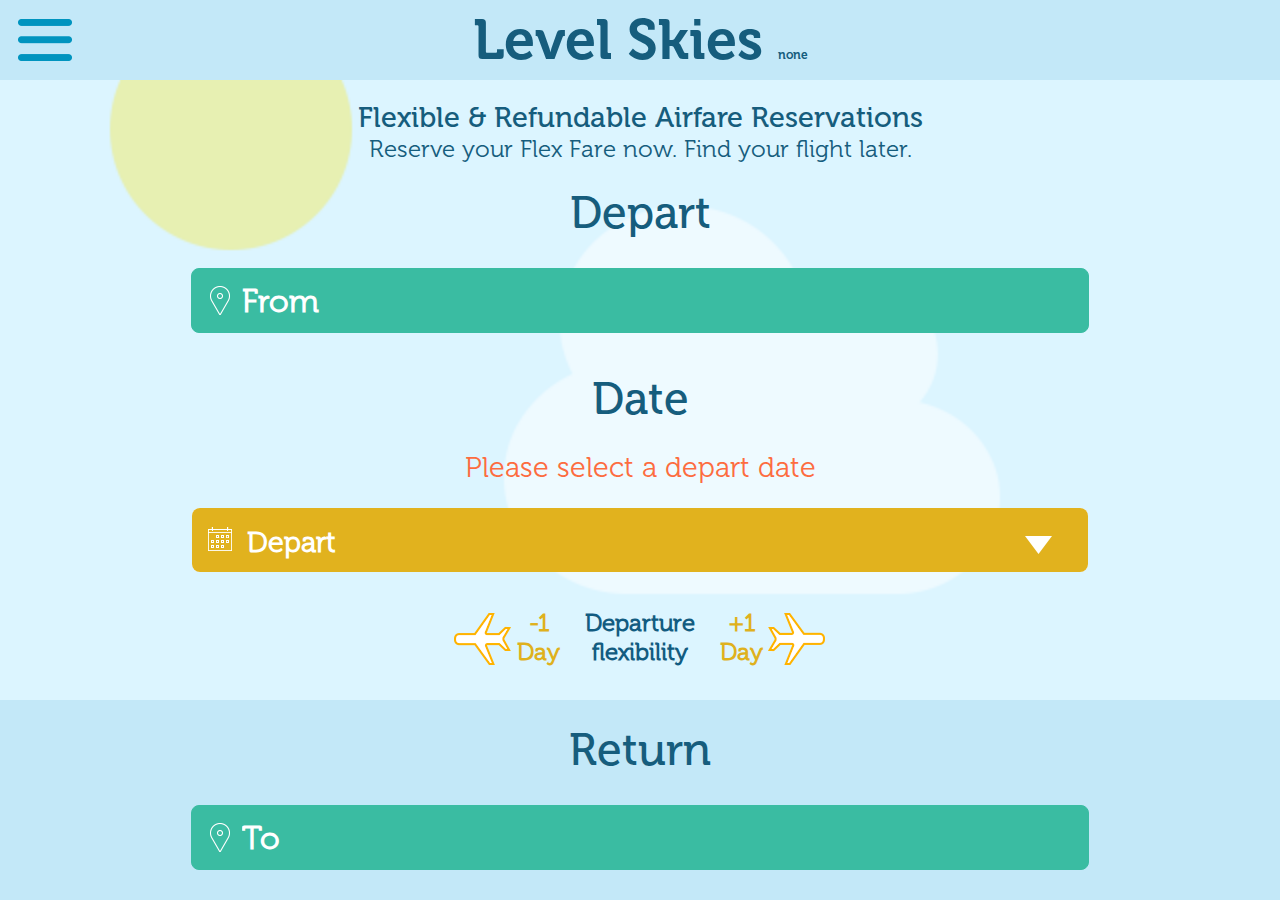
<file: index.html>
<!DOCTYPE html>
<!--
To change this license header, choose License Headers in Project Properties.
To change this template file, choose Tools | Templates
and open the template in the editor.
-->
<html>
    <head>
        <title>Levelskies</title>
        <meta charset="UTF-8">
        <meta name="viewport" content="width=device-width">
        <link rel="stylesheet" href="css/normalize.css">
        <link rel="stylesheet" href="css/levelskies.css">
    </head>
    <body>
        <div id="navigation">
            <div class="header">
                <div class="title">
                    <span class="text-center">Menu</span>
                </div>
            </div>
            <div class="lateral-menu content">
                <nav>
                    <ul>
                        <li><a href="contact-us.html">Contact us</a></li>
                        <li><a href="login.html">Login</a></li>
                        <li><a href="sign-up.html">Sign up</a></li>
                    </ul>
                </nav>
            </div>
        </div>
        <div id="container">
            <header class="header">
                <aside>
                    <i class="sprite bars"></i>
                </aside>
                <div class="title">
                    <span class="text-center">
                        Level Skies
                    </span>
                </div>
            </header>
            <div class="content bg">
                <section>
                    <article>
                        <div class="space-div"></div>
                        <span class="h3">Flexible & Refundable Airfare Reservations</span>
                        <span class="h4">Reserve your Flex Fare now. Find your flight later.</span>
                        <span class="h2 div10">Depart</span>
                        <div class="control green" id="show-from-depart">
                            <i class="sprite place"></i>
                            <div class="depart">
                                <div class="name">From</div>
                            </div>
                        </div>
                        <span class="h2 div10">Date</span>
                        <label>Please select a depart date</label>
                        <div class="space-div"></div>
                        <div class="calendar-control first-control">
                            <div class="control yellow">
                                <i class="sprite calendar"></i>
                                <label class="date">Depart<i class="sprite white-bot-arrow"></i></label>
                            </div>
                            <div class="calendar-content first-calendar" style="display: none;">
                                <span class="h3"><i class="sprite check-icon"></i>Select date</span>
                                <ul>
                                    <li>
                                        <span class="h4">Day</span>
                                        <i class="sprite blue-top-arrow first"></i>
                                        <span class="day date">1</span>
                                        <i class="sprite blue-bot-arrow first"></i>
                                    </li>
                                    <li>
                                        <span class="h4">Month</span>
                                        <i class="sprite blue-top-arrow first"></i>
                                        <span class="month date">1</span>
                                        <i class="sprite blue-bot-arrow first"></i>
                                    </li>
                                    <li>
                                        <span class="h4">Year</span>
                                        <i class="sprite blue-top-arrow first"></i>
                                        <span class="year date">2014</span>
                                        <i class="sprite blue-bot-arrow first"></i>
                                    </li>
                                </ul>
                            </div>
                        </div>
                        <div class="space-div"></div>
                        <div class="table">
                            <div class="inline-block flexi">
                                <i class="sprite left-plane"></i>
                                <span class="planeme1">-1<br />Day</span>
                            </div>
                            <div class="inline-block">
                                <span class="plane-text">Departure<br />flexibility</span>
                            </div>
                            <div class="inline-block flexi">
                                <span class="planema1">+1<br />Day</span>
                                <i class="sprite right-plane"></i>
                            </div>
                        </div>
                    </article>
                    <article class="light-article">
                        <span class="h2 div10">Return</span>
                        <div class="control green" id="show-to-depart">
                            <i class="sprite place"></i>
                            <div class="depart">
                                <div class="name">To</div>
                            </div>
                        </div>
                        <span class="h2 div10">Date</span>
                        <div class="calendar-control second-control">
                            <div class="control yellow">
                                <i class="sprite calendar"></i>
                                <label class="date">Return<i class="sprite white-bot-arrow second"></i></label>
                            </div>
                            <div class="calendar-content second-calendar" style="display: none;">
                                <span class="h3"><i class="sprite check-icon"></i>Select date</span>
                                <ul>
                                    <li>
                                        <span class="h4">Day</span>
                                        <i class="sprite blue-top-arrow second"></i>
                                        <span class="day date">1</span>
                                        <i class="sprite blue-bot-arrow second"></i>
                                    </li>
                                    <li>
                                        <span class="h4">Month</span>
                                        <i class="sprite blue-top-arrow second"></i>
                                        <span class="month date">1</span>
                                        <i class="sprite blue-bot-arrow second"></i>
                                    </li>
                                    <li>
                                        <span class="h4">Year</span>
                                        <i class="sprite blue-top-arrow second"></i>
                                        <span class="year date">2014</span>
                                        <i class="sprite blue-bot-arrow second"></i>
                                    </li>
                                </ul>
                            </div>
                        </div>
                    </article>
                    <article>
                        <div class="div10">
                            <span class="h3 div10">More Search Preferences</span>
                            <i class="sprite blue-botBig-arrow"></i>
                        </div>
                        <div class="space-div"></div>
                    </article>
                    <article>
                        <div class="div10">
                            <span class="button orange">Find a Flex Fare</span>
                        </div>
                    </article>
                </section>
                <footer>
                    <div>
                        <ul>
                            <li><a href="#">About</a></li>
                            <li><a href="#">Partnerships</a></li>
                            <li><a href="#">Terms of Service</a></li>
                            <li><a href="#">Privacy & Cookie Policy</a></li>
                            <li><a href="#">Refund Policy</a></li>
                            <li><a href="#">Search Flights</a></li>
                            <li><a href="#">How does it works</a></li>
                            <li><a href="#">FAQ</a></li>
                            <li><a href="#">Help</a></li>
                            <li><a href="#">Contact Us</a></li>
                            <li><a href="#">My locked Fares</a></li>
                            <li><a href="#">Login</a></li>
                            <li><a href="#">Sign Up</a></li>
                        </ul>
                    </div>
                </footer>  
            </div>
            
        </div>
        <!--<div id="backgroundPopup"></div>-->
        <div id="from-depart" class="popup">
            <div class="cont">
                <div class="title">
                    <span class="h2">From depart</span>
                </div>
                <div class="body">
                    <div class="searchfield-from">
                        <form>
                            <i class="sprite search"></i><input placeholder="Search" type="text" name="currency" class="biginput" id="autocomplete-from" />
                        </form>
                    </div>
                </div>
            </div>
        </div>
        
        <div id="to-depart" class="popup">
            <div class="cont">
                <div class="title">
                    <span class="h2">To depart</span>
                </div>
                <div class="body">
                    <div class="searchfield-to">
                        <form>
                            <i class="sprite search"></i><input placeholder="Search" type="text" name="currency" class="biginput" id="autocomplete-to" />
                        </form>
                    </div>
                </div>
            </div>
        </div>
        
        <script type="text/javascript" src="js/jquery/jquery.js"></script>
        <script src="js/jquery/jquery.autocomplete.js" type="text/javascript"></script>
        <script type="text/javascript" src="js/levelskies.js"></script>
        <script type="text/javascript" src="js/autocomplete.js"></script>
    </body>
</html>
</file>
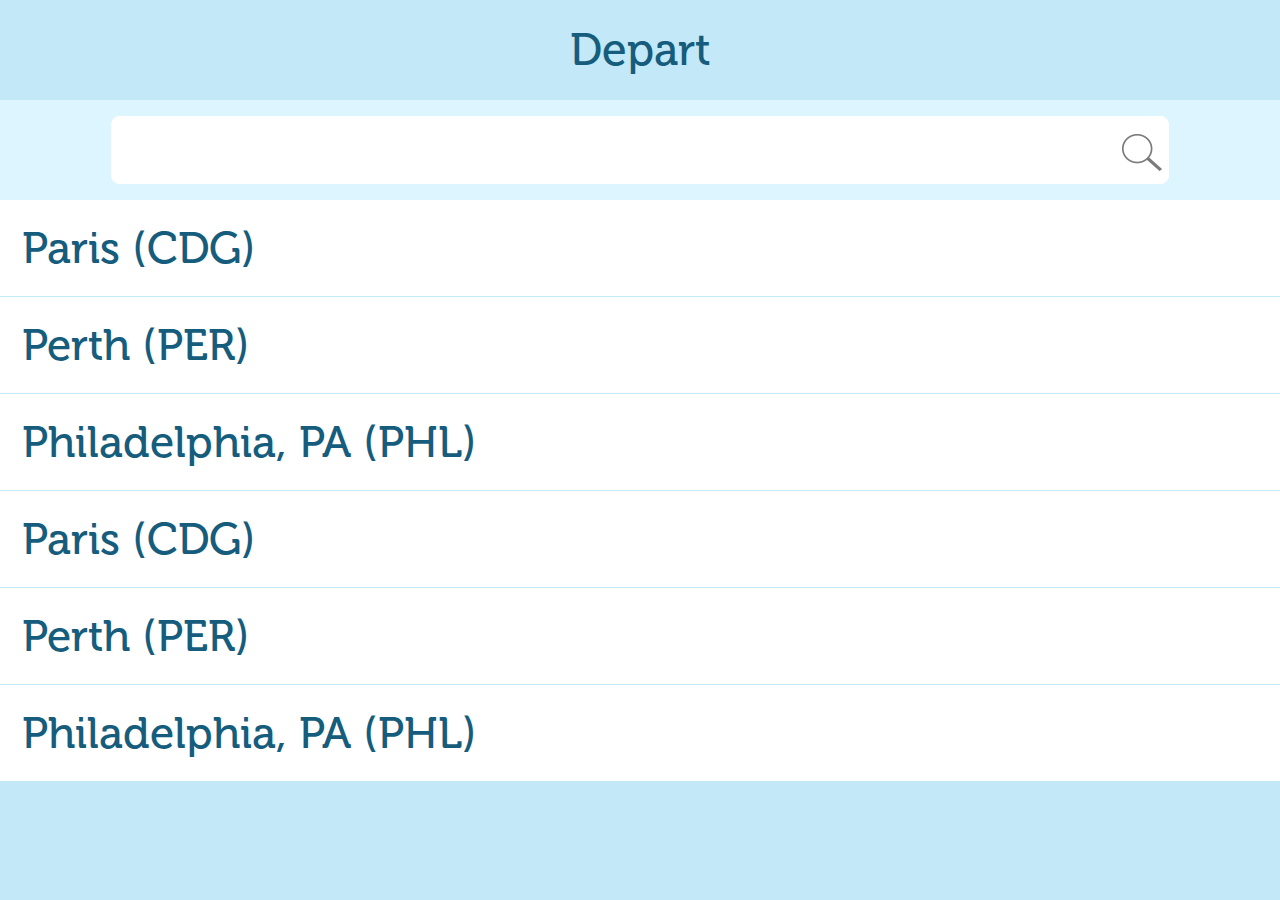
<file: complete-pupUp.html>
<!DOCTYPE html>
<!--
To change this license header, choose License Headers in Project Properties.
To change this template file, choose Tools | Templates
and open the template in the editor.
-->
<html>
    <head>
        <title>Levelskies</title>
        <meta charset="UTF-8">
        <meta name="viewport" content="width=device-width">
        <link rel="stylesheet" href="css/normalize.css">
        <link rel="stylesheet" href="css/levelskies.css">
    </head>
    <body>
        <div class="content input-complete">
            <section>
                <article>
                    <span class="h2 div10">Depart</span>
                    <div class="search">
                        <div class="control icon-right">
                            <i class="sprite search"></i>
                            <input type="text" name="from1" placeholder="Search">
                        </div>
                        <ul>   
                            <li>Paris (CDG)</li>
                            <li>Perth (PER)</li>
                            <li>Philadelphia, PA (PHL)</li>
                            <li>Paris (CDG)</li>
                            <li>Perth (PER)</li>
                            <li>Philadelphia, PA (PHL)</li>
                        </ul>
                    </div>
                </article>
            </section>
        </div>
        <script type="text/javascript" src="js/jquery/jquery.js"></script>
    </body>
</html>
</file>
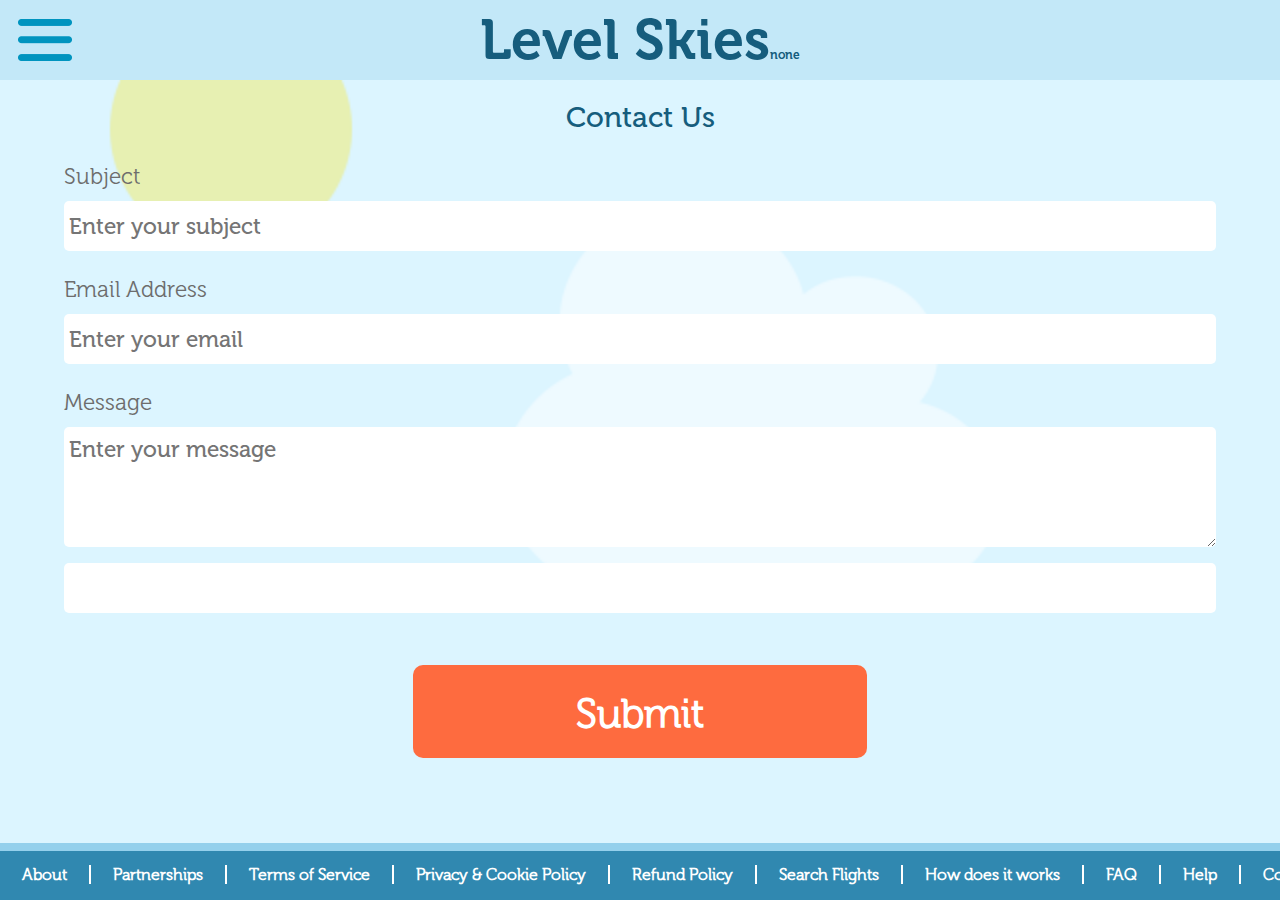
<file: contact-us.html>
<!DOCTYPE html>
<!--
To change this license header, choose License Headers in Project Properties.
To change this template file, choose Tools | Templates
and open the template in the editor.
-->
<html>
    <head>
        <title>Levelskies</title>
        <meta charset="UTF-8">
        <meta name="viewport" content="width=device-width">
        <link rel="stylesheet" href="css/normalize.css">
        <link rel="stylesheet" href="css/levelskies.css">
    </head>
    <body>
        <div id="navigation">
            <div class="header">
                <div class="title">
                    <span class="text-center">Menu</span>
                </div>
            </div>
            <div class="lateral-menu content">
                <nav>
                    <ul>
                        <li><a href="contact-us.html">Contact us</a></li>
                        <li><a href="login.html">Login</a></li>
                        <li><a href="sign-up.html">Sign up</a></li>
                    </ul>
                </nav>
            </div>
        </div>
        <div id="container">
            <header class="header">
                <aside>
                    <i class="sprite bars"></i>
                </aside>
                <div class="title">
                    <span class="text-center">Level Skies</span>
                </div>
            </header>
            <div class="content bg">
                <section>
                    <form>
                        <article>
                            <div class="space-div"></div>
                            <span class="h3">Contact Us</span>
                            <div class="space-div"></div>
                            <div class="wrapper-page">
                                <div class="box-form">
                                    <div class="spacing">
                                        <label>Subject</label>
                                    </div>
                                    <div class="spacing">
                                        <input placeholder="Enter your subject" type="text" value="" />
                                    </div>
                                </div>
                                <div class="box-form">
                                    <div class="spacing">
                                        <label>Email Address</label>
                                    </div>
                                    <div class="spacing">
                                        <input placeholder="Enter your email" type="text" value="" />
                                    </div>
                                </div>
                                <div class="box-form">
                                    <div class="spacing">
                                        <label>Message</label>
                                    </div>
                                    <div class="spacing">
                                        <textarea class="box-input" placeholder="Enter your message"></textarea>
                                    </div>
                                </div>
                                <div class="box-form">
                                    <div class="spacing">
                                        <div class="box-input captcha"></div>
                                    </div>
                                </div>
                            </div>
                        </article>
                        <article>
                            <div class="space-div"></div>
                            <span class="button orange h4">Submit</span>
                            <div class="space-div"></div>
                        </article>
                    </form>
                </section>
                <footer>
                    <div>
                        <ul>
                            <li><a href="#">About</a></li>
                            <li><a href="#">Partnerships</a></li>
                            <li><a href="#">Terms of Service</a></li>
                            <li><a href="#">Privacy & Cookie Policy</a></li>
                            <li><a href="#">Refund Policy</a></li>
                            <li><a href="#">Search Flights</a></li>
                            <li><a href="#">How does it works</a></li>
                            <li><a href="#">FAQ</a></li>
                            <li><a href="#">Help</a></li>
                            <li><a href="#">Contact Us</a></li>
                            <li><a href="#">My locked Fares</a></li>
                            <li><a href="#">Login</a></li>
                            <li><a href="#">Sign Up</a></li>
                        </ul>
                    </div>
                </footer>  
            </div>
              
            <div id="gotop">
                <a href="#"><span></span></a>
            </div>
        </div>
        <script type="text/javascript" src="js/jquery/jquery.js"></script>
        <script type="text/javascript" src="js/levelskies.js"></script>
    </body>

</html>
</file>
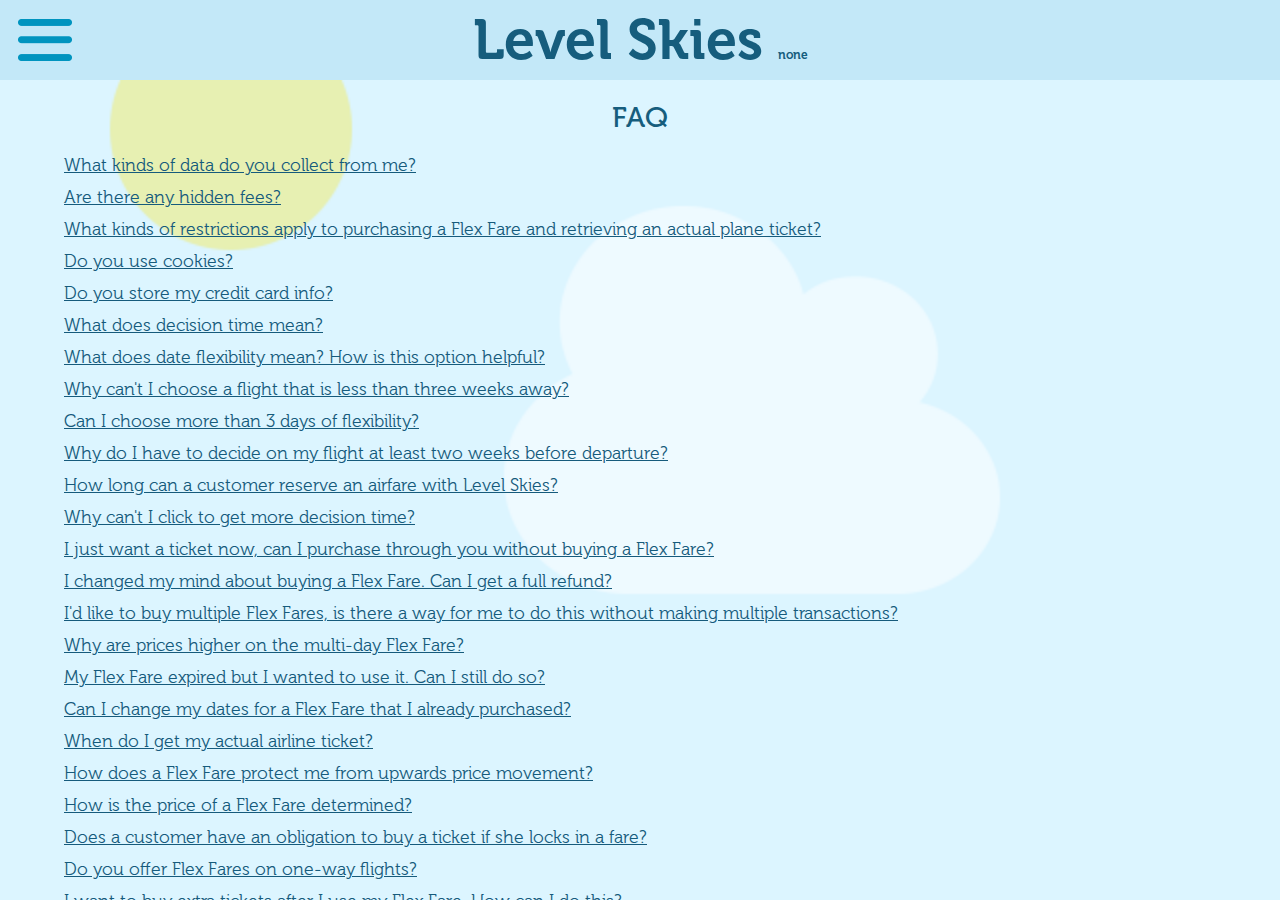
<file: faq.html>
<!DOCTYPE html>
<!--
To change this license header, choose License Headers in Project Properties.
To change this template file, choose Tools | Templates
and open the template in the editor.
-->
<html>
    <head>
        <title>Levelskies</title>
        <meta charset="UTF-8">
        <meta name="viewport" content="width=device-width">
        <link rel="stylesheet" href="css/normalize.css">
        <link rel="stylesheet" href="css/levelskies.css">
        <script type="text/javascript" src="js/jquery/jquery.js"></script>
        <script type="text/javascript" src="js/levelskies.js"></script>
    </head>
    <body>
        <div id="navigation">
            <div class="header">
                <div class="title">
                    <span>Menu</span>
                </div>
            </div>
            <div class="lateral-menu content">
                <nav>
                    <ul>
                        <li><a href="contact-us.html">Contact us</a></li>
                        <li><a href="login.html">Login</a></li>
                        <li><a href="sign-up.html">Sign up</a></li>
                    </ul>
                </nav>
            </div>
        </div>
        <div id="container">
            <header class="header">
                <aside>
                    <i class="sprite bars"></i>
                </aside>
                <div class="title">
                    <span>
                        Level Skies
                    </span>
                </div>
            </header>
            <div class="content bg">
                <section>
                    <article>
                        <div class="space-div"></div>
                        <span class="h3">FAQ</span>
                        <div class="space-div"></div>
                        <div class="wrapper-page">
                            <ul class="list-unstyled">
                                <li data-tags="legal " class="faq-item">
                                    <a href="#user-data"><span class="found-indicator">•</span>What kinds of data do you collect from me?</a>
                                </li>
                                <li data-tags="legal flex-fare " class="faq-item">
                                    <a href="#fees"><span class="found-indicator">•</span>Are there any hidden fees?</a>
                                </li>
                                <li data-tags="legal flex-fare " class="faq-item" style="">
                                    <a href="#restrictions"><span class="found-indicator">•</span>What kinds of restrictions apply to purchasing a Flex Fare and retrieving an actual plane ticket?</a>
                                </li>
                                <li data-tags="legal " class="faq-item" style="">
                                    <a href="#cookie-policy"><span class="found-indicator">•</span>Do you use cookies?</a>
                                </li>
                                <li data-tags="legal flex-fare " class="faq-item" style="">
                                    <a href="#credit-card"><span class="found-indicator">•</span>Do you store my credit card info?</a>
                                </li>
                                <li data-tags="user-interface flex-fare " class="faq-item" style="">
                                    <a href="#decision-time"><span class="found-indicator">•</span>What does decision time mean?</a>
                                </li>
                                <li data-tags="user-interface benefits flex-fare faq " class="faq-item" style="">
                                    <a href="#date-flexibility"><span class="found-indicator">•</span>What does date flexibility mean? How is this option helpful?</a>
                                </li>
                                <li data-tags="user-interface flex-fare " class="faq-item" style="">
                                    <a href="#3-week-limitation"><span class="found-indicator">•</span>Why can't I choose a flight that is less than three weeks away?</a>
                                </li>
                                <li data-tags="user-interface flex-fare " class="faq-item" style="">
                                    <a href="#date-flexibility-limitation"><span class="found-indicator">•</span>Can I choose more than 3 days of flexibility?</a>
                                </li>
                                <li data-tags="user-interface flex-fare " class="faq-item" style="">
                                    <a href="#2-week-limit"><span class="found-indicator">•</span>Why do I have to decide on my flight at least two weeks before departure?</a>
                                </li>
                                <li data-tags="user-interface flex-fare faq " class="faq-item" style="">
                                    <a href="#reservation-period"><span class="found-indicator">•</span>How long can a customer reserve an airfare with Level Skies?</a>
                                </li>
                                <li data-tags="user-interface " class="faq-item" style="">
                                    <a href="#ui-decision-time"><span class="found-indicator">•</span>Why can't I click to get more decision time?</a>
                                </li>
                                <li data-tags="flex-fare " class="faq-item" style="">
                                    <a href="#purchase-ticket-now"><span class="found-indicator">•</span>I just want a ticket now, can I purchase through you without buying a Flex Fare?</a>
                                </li>
                                <li data-tags="flex-fare " class="faq-item" style="">
                                    <a href="#flex-fare-full-refund"><span class="found-indicator">•</span>I changed my mind about buying a Flex Fare. Can I get a full refund?</a>
                                </li>
                                <li data-tags="flex-fare " class="faq-item" style="">
                                    <a href="#multiple-flex-fares"><span class="found-indicator">•</span>I'd like to buy multiple Flex Fares, is there a way for me to do this without making multiple transactions?</a>
                                </li>
                                <li data-tags="flex-fare " class="faq-item" style="">
                                    <a href="#multi-day-flex-fare-prices"><span class="found-indicator">•</span>Why are prices higher on the multi-day Flex Fare?</a>
                                </li>
                                <li data-tags="flex-fare " class="faq-item" style="">
                                    <a href="#accidental-expiration"><span class="found-indicator">•</span>My Flex Fare expired but I wanted to use it. Can I still do so?</a>
                                </li>
                                <li data-tags="flex-fare " class="faq-item" style="">
                                    <a href="#change-flex-fare-dates"><span class="found-indicator">•</span>Can I change my dates for a Flex Fare that I already purchased?</a>
                                </li>
                                <li data-tags="flex-fare faq " class="faq-item" style="">
                                    <a href="#receive-airline-ticket"><span class="found-indicator">•</span>When do I get my actual airline ticket?</a>
                                </li>
                                <li data-tags="benefits flex-fare " class="faq-item" style="">
                                    <a href="#upwards-price-protection"><span class="found-indicator">•</span>How does a Flex Fare protect me from upwards price movement?</a>
                                </li>
                                <li data-tags="flex-fare " class="faq-item" style="">
                                    <a href="#flex-fare-price"><span class="found-indicator">•</span>How is the price of a Flex Fare determined?</a>
                                </li>
                                <li data-tags="benefits flex-fare faq " class="faq-item" style="">
                                    <a href="#no-obligations"><span class="found-indicator">•</span>Does a customer have an obligation to buy a ticket if she locks in a fare?</a>
                                </li>
                                <li data-tags="flex-fare misc " class="faq-item" style="">
                                    <a href="#one-way-flex-fare"><span class="found-indicator">•</span>Do you offer Flex Fares on one-way flights?</a>
                                </li>
                                <li data-tags="how-to misc " class="faq-item" style="">
                                    <a href="#buy-extra-tickets"><span class="found-indicator">•</span>I want to buy extra tickets after I use my Flex Fare. How can I do this?</a>
                                </li>
                                <li data-tags="how-to " class="faq-item" style="">
                                    <a href="#how-to-use-flex-fare"><span class="found-indicator">•</span>How do I use my Flex Fare?</a>
                                </li>
                                <li data-tags="how-to " class="faq-item" style="">
                                    <a href="#how-to-make-feature-requests"><span class="found-indicator">•</span>I want more features and options! How can I make feature requests?</a>
                                </li>
                                <li data-tags="misc " class="faq-item" style="">
                                    <a href="#flex-fare-vs-price-alert"><span class="found-indicator">•</span>What is the difference between a Level Skies Flex Fare and a price alert system?</a>
                                </li>
                                <li data-tags="api " class="faq-item" style="">
                                    <a href="#api-access"><span class="found-indicator">•</span>Can I connect to the Level Skies API right now to offer this product on my website?</a>
                                </li>
                                <li data-tags="misc " class="faq-item" style="">
                                    <a href="#other-products"><span class="found-indicator">•</span>Do you offer any other products?</a>
                                </li>
                                <li data-tags="how-to misc " class="faq-item" style="">
                                    <a href="#how-to-decide"><span class="found-indicator">•</span>Do you have more information to help me decide if this product is right for me?</a>
                                </li>
                                <li data-tags="misc faq " class="faq-item" style="">
                                    <a href="#level-skies"><span class="found-indicator">•</span>What does Level Skies do?</a>
                                </li>
                                <li data-tags="benefits faq " class="faq-item" style="">
                                    <a href="#benefits"><span class="found-indicator">•</span>What are the benefits to buying a Flex Fare?</a>
                                </li>
                                <li data-tags="flex-fare faq " class="faq-item" style="">
                                    <a href="#how-this-works"><span class="found-indicator">•</span>How does this work?</a>
                                </li>
                                <li data-tags="user-interface faq " class="faq-item" style="">
                                    <a href="#cant-find-route"><span class="found-indicator">•</span>Why aren't you covering my route?</a>
                                </li>
                                <li data-tags="benefits flex-fare faq " class="faq-item" style="">
                                    <a href="#how-is-payout-calculated"><span class="found-indicator">•</span>How is my payout calculated?</a>
                                </li>
                            </ul>
                            <div class="cont-answers">
                                <div style="" class="faq-item" data-tags="legal " id="user-data">
                                    <h2>What kinds of data do you collect from me?</h2>
                                    <p>Right now we collect website use data to help us identify problems with our website and how to improve it to make it more useful to visitors. from users of our Flex Fare product and those who create an account with us, we collect most of the data that you submit excluding credit card numbers, CVV codes, and credit card expiration dates. There may be other types of data that is collected when more products are added or our current products are expanded but that's it for now.</p>
                                </div>
                                <div style="" class="faq-item" data-tags="legal flex-fare " id="fees"><h2>Are there any hidden fees?</h2><p>We hate fees, yuck! For that reason we don't charge any hidden fees. The Flex Fare Price that we quote is the only transaction you make to us. We may refund you money depending on your use can and needs but there are no fees associated with that process. Yay!</p></div><div style="" class="faq-item" data-tags="legal flex-fare " id="restrictions"><h2>What kinds of restrictions apply to purchasing a Flex Fare and retrieving an actual plane ticket?</h2><p>Our product is intended to provide flexibility to travelers. However, there are some restrictions that users should be aware of. This specifically relates to our <a class="orange" class="jump-faq" href="#user-interface:decision-time">decision time</a> option. Please read that sections of the help document for more info.</p></div><div style="" class="faq-item" data-tags="legal " id="cookie-policy"><h2>Do you use cookies?</h2><p>Please read our <a class="orange" class="ps" href="../../../../privacy-and-cookie-policy">privacy and cookie policy</a>.</p></div><div style="" class="faq-item" data-tags="legal flex-fare " id="credit-card"><h2>Do you store my credit card info?</h2><p>We do not store any credit card numbers, CVV codes, or expiration dates.</p></div><div style="" class="faq-item" data-tags="user-interface flex-fare " id="decision-time"><h2>What does decision time mean?</h2><p>We define decision time as the allotment of time between the point when you purchase your Flex Fare and the final date that you need to know your travel plans. Currently our product is designed to provide decision time in increments of 1 week intervals up to 4 weeks. Decision time is limited by your departure date so be aware that in some cases only 1 week of decision time is allowed.</p></div><div style="" class="faq-item" data-tags="user-interface benefits flex-fare faq " id="date-flexibility"><h2>What does date flexibility mean? How is this option helpful?</h2><p>Date flexibility is one of the more interesting and useful features of our Flex Fare product. Our date flexibility feature is different from the +/-3 search option on many online travel agent (OTAs) websites. Our product can be applied to a range of dates, as opposed to the option that OTAs provide which is simply a search for individual prices over a range of dates. Said in another way, our Flex Fare price is a single price that applies to any combination of dates across a date range. Your Flex Fare is valid on any combinations of the date ranges you selected. Just send us your confirmation or itinerary after booking and we'll send you your payout if prices have gone up.</p></div><div style="" class="faq-item" data-tags="user-interface flex-fare " id="3-week-limitation"><h2>Why can't I choose a flight that is less than three weeks away?</h2><p>We can't provide airline tickets from a Flex Fare for departure dates that are two weeks away. Our basic product comes with a one week decision time period. This means that departure dates for Flex Fares have to be a minimum of three weeks from the search date.</p></div><div style="" class="faq-item" data-tags="user-interface flex-fare " id="date-flexibility-limitation"><h2>Can I choose more than 3 days of flexibility?</h2><p>For now the limit is a three day range. We have plans to increase that but have to figure out a few other things first. This is a medium priority item on our to-do list. Check back soon!</p></div><div style="" class="faq-item" data-tags="user-interface flex-fare " id="2-week-limit"><h2>Why do I have to decide on my flight at least two weeks before departure?</h2><p>The two week period before a departure date tends to be the most difficult to predict. The risk to our business is too great to provide our service in that date range.</p><p>Our market research indicates that most travelers don't traveler that last minute and those that do aren't usually undecided about their plans. We apologize to those people who would find our service useful but would need to wait to decide their plans closer than two weeks before the departure date. We'd like to figure out a way to serve everyone but meeting this specific use case is not a priority at the moment and may not be possible.</p></div><div style="" class="faq-item" data-tags="user-interface flex-fare faq " id="reservation-period"><h2>How long can a customer reserve an airfare with Level Skies?</h2><p>We currently give customers the option of holding a Level Skies deposit for up to four weeks.</p><p>There is a correlation between the length of time that a locked fare may be held and the price we charge to lock it in. We want to offer a range of products that fit all of our customers' needs. For example, someone who wants two weeks of decision time will probably have a lower Flex Fare Price than a customer who wants to lock in an airfare for four weeks.</p></div><div style="" class="faq-item" data-tags="user-interface " id="ui-decision-time"><h2>Why can't I click to get more decision time?</h2><p>The amount of decision time that we can provide is based on when your departure date is relative to the date that the search was made. Our product requires that travelers decide their travel plans and choose their flight at least two weeks before the actual travel date. Every Flex Fare has a minimum of one week of decision time. This means that the earliest date from the search date that a departure can take place is three weeks from the search date. Each incremental extra week that a search is made before the departure date adds a potential extra week of decision time. For example, if your departure date is 5 weeks from today you will have the option of 1, 2, or 3 weeks of decision time but not 4 weeks because then the decision could be made 1 week before the actual departure.</p><p>Our user interface automatically disables the option to select invalid decision times based on the chosen departure date on the calendar.</p></div><div style="" class="faq-item" data-tags="flex-fare " id="purchase-ticket-now"><h2>I just want a ticket now, can I purchase through you without buying a Flex Fare?</h2><p>Not at the moment. Very soon we will also offer immediate ticket booking for those people who know their plans already. However, providing regular tickets as an online ticketing vendor is not our core offering.</p></div><div style="" class="faq-item" data-tags="flex-fare " id="flex-fare-full-refund"><h2>I changed my mind about buying a Flex Fare. Can I get a full refund?</h2><p>Sorry, we cannot provide full refunds for Flex Fares purchased. We try to provide a number of opportunities for customers to review information. If there was a mistake with the purchase you made just let us know and we'll help you out.</p></div><div style="" class="faq-item" data-tags="flex-fare " id="multiple-flex-fares"><h2>I'd like to buy multiple Flex Fares, is there a way for me to do this without making multiple transactions?</h2><p>No, not at the moment. This is one of our higher priority items and we should have this finished in the near future.</p></div><div style="" class="faq-item" data-tags="flex-fare " id="multi-day-flex-fare-prices"><h2>Why are prices higher on the multi-day Flex Fare?</h2><p>Our multi-day Flex Fare offering is one of the more powerful and beneficial aspects of our product. On certain routes and certain date ranges the Locked Fare may be quite a bit higher than the current flight prices for a combination of travel dates. Certain days are often much more expensive than other days. For instance, Friday and Sunday tend to be the most expensive to travel on. If a date range contains an expensive travel date it may skew the Flex Fare price upwards. We're currently exploring different ways to handle situations like these and will continue to update our product to better handle them.</p></div><div style="" class="faq-item" data-tags="flex-fare " id="accidental-expiration"><h2>My Flex Fare expired but I wanted to use it. Can I still do so?</h2><p>If you booked your ticket before the Flex Fare expired it is not a problem. Just send us your confirmation, even if the Flex Fare expired. If you hadn't booked your ticket by the time the Flex Fare expired, you won't be able to use it. Unfortunately we have to draw the line somewhere. We provided the decision time which is risky for us. If we budge beyond the original decision period we put ourselves at even more risk. For this reason we've decided to take a pretty hard stance for now on being flexible in case like this. We will be incorporating email alert fairly soon to help avoid accidental Flex Fare expirations.</p></div><div style="" class="faq-item" data-tags="flex-fare " id="change-flex-fare-dates"><h2>Can I change my dates for a Flex Fare that I already purchased?</h2><p>Not at the moment, but probably soon. There is no reason why we can't offer this as an extra perk to our service. We have to be careful, however, because the mechanics of our product on the back end is inherently complicated and we have to be certain that we are able to make these kinds of offers. We are currently analyzing this idea and will likely to come to a final decision about it soon. We think this is a pretty positive offering and would love to provide it.</p></div><div style="" class="faq-item" data-tags="flex-fare faq " id="receive-airline-ticket"><h2>When do I get my actual airline ticket?</h2><p>You book your ticket whenever you want and with whomever you want. Just make sure to book before the Flex Fare expires if you want to be eligible to receive a payout if prices have increased.</p></div><div style="" class="faq-item" data-tags="benefits flex-fare " id="upwards-price-protection"><h2>How does a Flex Fare protect me from upwards price movement?</h2><p>If you've purchased a Flex Fare and market trends show prices jumping, you have nothing to worry about. The Flex Fare provides price protection on the day's lowest fares. If today's low fares have increased since you bought your Flex Fare we will pay you the difference once you book your flight.</p></div><div style="" class="faq-item" data-tags="flex-fare " id="flex-fare-price"><h2>How is the price of a Flex Fare determined?</h2><p>We can't divulge our secret sauce, sorry. Here's what we can tell you: We can tell you that we have a super sharp team that has spent a considerable amount of time building our custom pricing engine. Essentially, we study historical pricing trends and mix in a number of other parameters to create a lovely pricing recipe that allows us to accurately forecast how prices will move in the future. This allows us to set the price of our Flex Fare product at a fair level that benefits our users and allows us to continue to run this business.</p></div><div style="" class="faq-item" data-tags="benefits flex-fare faq " id="no-obligations"><h2>Does a customer have an obligation to buy a ticket if she locks in a fare?</h2><p>No. To book or not to book... there is no consequence. Once a customer has bought a Flex Fare she may apply it towards a ticket whenever she wants to (within the Decision Time) if ticket prices have gone up. If she decides not to travel or tickets prices go down, no sweat, no action is required. This is ideal for the traveler with a busy schedule who cannot commit to purchasing a ticket far in advance. We offer our customers total freedom whether to book or not book a ticket after purchasing a Flex Fare.</p></div><div style="" class="faq-item" data-tags="flex-fare misc " id="one-way-flex-fare"><h2>Do you offer Flex Fares on one-way flights?</h2><p>We don't offer Flex Fares on one-way flights at this time. We'd like to be able to offer this at some point in the future but we think that it is a pretty low priority since the majority of people don't travel one way. For those that do, we would like to provide our service for you as well but we aren't sure exactly when that will be. Sorry!</p></div><div style="" class="faq-item" data-tags="how-to misc " id="buy-extra-tickets"><h2>I want to buy extra tickets after I use my Flex Fare. How can I do this?</h2><p>This is one of the top priorities for us right now. We are doing our best to integrate this feature into our product but have a ton of other things to focus on as well. We will have this feature available soon though so please check back before your next trip.</p></div><div style="" class="faq-item" data-tags="how-to " id="how-to-use-flex-fare"><h2>How do I use my Flex Fare?</h2><p>Using a Flex Fare is easy. After you've purchased it, you'll have until it expires to book a ticket from your favorite travel agency or airline. Once you do, just forward us your confirmation or itinerary and we'll send you a payout if prices of the lowest arifare have increased. Although you don't have to, you can check current payout levels from the '<a class="orange" href="../../../../dashboard">My Locked Fares</a>' section to see what you will receive if you send us your itenerary that day.</p><p>If you're interested, we'll also send you daily updates on the fare you locked in so you can know if prices are generally going up or down while you wait to book your ticket.</p></div><div style="" class="faq-item" data-tags="how-to " id="how-to-make-feature-requests"><h2>I want more features and options! How can I make feature requests?</h2><p>We're always happy to get feedback on our product or to hear your ideas for other products that we might be able to offer. Our goal is to create something that really benefits travelers so please let us know how to improve. The best way to let us know which features you'd like to be added is to send us an email from our <a class="orange" class="ps" href="../../../../contact">contact</a> page.</p></div><div style="" class="faq-item" data-tags="misc " id="flex-fare-vs-price-alert"><h2>What is the difference between a Level Skies Flex Fare and a price alert system?</h2><p>A price alert system informs customers when the system thinks it is time to buy a ticket. Alerts are based on whether the price has either dropped significantly or is predicted to increase. Level Skies locks in a ticket price so that customers no longer have to worry about prices rising and can choose at their convenience when and if to redeem their deposit for a ticket (within the period that the deposit is valid). Using Level Skies, you are holding the price of a ticket so that you can wait to make up your mind or plan better versus aiming to purchase a ticket experiencing a dip the instant an alert is received. However, we do have an optional alert system built into our platform so if you want to receive alerts on your Flex Fare you can. Although, our alert system can't be use without purchasing a Flex Fare at this time.</p></div><div style="" class="faq-item" data-tags="api " id="api-access"><h2>Can I connect to the Level Skies API right now to offer this product on my website?</h2><p>We built our API separately from our consumer platform. We used our own platform as a testing ground for our API, from which we learned a lot about it being used as a service. We are currently improving the design and stability and will make it&nbsp;available for businesses to use in the near future.</p></div><div style="" class="faq-item" data-tags="misc " id="other-products"><h2>Do you offer any other products?</h2><p>We don't have other products at this time but we have a number of great ideas in the pipeline that we hope to roll out soon. Oh time... why must you be so elusive, always slipping through our fingers into the future?</p></div><div style="" class="faq-item" data-tags="how-to misc " id="how-to-decide"><h2>Do you have more information to help me decide if this product is right for me?</h2><p>One of our goals is to provide products and services that provide peace of mind and assurance when planning for travel. This includes informing our customers about our product in a transparent way and pointing them to other resources which can allow them to better ascertain if our product fits their use case. We are working on building tools to assist with this and are compiling other helpful external&nbsp;resources but for now all we can provide is the information in this help section. We've tried to make it as informative as possible and are busting our butts to make everything better. We have a million things to do right now so please check back later for updates. Thanks!</p></div><div style="" class="faq-item" data-tags="misc faq " id="level-skies"><h2>What does Level Skies do?</h2><p>We give travelers peace of mind while they plan their trip by letting them lock in the day's lowest ticket price for up to a month while they decide on their travel dates and book their flight. If the price of the lowest airfare have increased since buying a Flex Fare, we will send the customer a payout for the difference once we receive their flight confirmation or itinerary.</p><p>Our service is great because the uncertain flyer no longer has to worry about rising prices or picking travel dates before she is ready. Expensive change fees and cancellation fees are now a thing of the past.&nbsp;</p></div><div style="" class="faq-item" data-tags="benefits faq " id="benefits"><h2>What are the benefits to buying a Flex Fare?</h2><p>The Level Skies Flex Fare provides a number of benefits to the average consumer. In a single word, we provide customers with flexibility and price protection when planning for travel.</p><ul><li>Date flexibility - T<span>he date flexibility option for departure and return dates allows people to reserve an airfare before knowing which exact dates they want to travel.</span>&nbsp;If you know you want to travel somewhere and you know roughly when you want to travel, you can buy a Flex Fare and choose your exact travel dates later. This helps to protect you when uncertain plans might require that you need to change your travel dates and therefore pay an airline change fee.</li><li>Price Protection - Our product is desired to protect you against the often wild price fluctuations in the airline ticketing industry. We know it's painful to see prices rise hundreds of dollars in a single day and we'd like to level out the price fluctuations for our customers. If the market prices on the day's lowest fares have increased we will pay you the difference after you book your ticket. It's that simple.</li><li>Book Later - If your plans fall through, you change your mind about traveling, or you need to drastically change your travel dates, you will be glad you simply bought a Flex Fare rather than an actual ticket. We reduce the pressure you feel to book your flight early which means fewer ticket cancelations.</li><li>Book Where You Want - Our service doesn't require you book your tickets at any particular place. If you have a favorite site or know the best place to get deals that's fine by us. Just send your confirmation or itinerary to <a class="orange" class="email ld" data-mailto="sales" href="mailto:sales@levelskies.com">sales@levelskies.com</a> to receive your payout if the day's lowest fares have increased.</li></ul></div><div style="" class="faq-item" data-tags="flex-fare faq " id="how-this-works"><h2>How does this work?</h2><p>Level Skies offers flexible airfare price protection (Flex Fares) so you can relax while you figure out your travel plans. Sometimes you may not be sure of your travel dates or whether you'll be able to take a trip at all. We get that. With Flex Fares, you never have to worry about prices rising, airline change fees, or dealing with booking cancelations.</p><ol><li><h4>Tell us about your trip</h4><p>You tell us where you want to go and when you may fly and we'll lock in today's lowest fare for you. We'll even send you updates on changes in airfare while you wait.</p></li><li><h4>Book your flight</h4><p>Book your flight on your favorite travel site and forward your itinerary or confirmation to&nbsp;<a class="orange" class="email ld" data-mailto="sales" href="mailto:sales@levelskies.com">sales@levelskies.com</a>.</p></li><li><h4>We pay you</h4><p>If the lowest airfare on the route and travel dates you selected has gone up we'll pay you the difference. In cash. You can check the fares we base this payment on at any time from the '<a class="orange" href="../../../../dashboard">My Locked Fares</a>' dashboard.</p></li></ol><p>Yup, it's pretty easy: Search Now, Lock In, Dream Big.</p></div><div style="" class="faq-item" data-tags="user-interface faq " id="cant-find-route"><h2>Why aren't you covering my route?</h2><p>We aren't able to offer Flex Fares on every route right off the bat. Don't worry though, that is our goal! We are working 'round the clock to expand our service so check back again soon and hopefully we can get you where you need to go.</p><p>Go ahead and tell us where you'd like to travel <a class="orange" href="https://levelskies.com/contact">here</a>. We'll work to cover that route.</p></div><div style="" class="faq-item" data-tags="benefits flex-fare faq " id="how-is-payout-calculated"><h2>How is my payout calculated?</h2><p>When you purchase a Flex Fare we quote you a Locked Fare value which is based on the day's lowest fare. At the time you book your flight if the prices of the lowest airfare have increased we will pay you the difference. This payout calculation is based on the flights we see on our site. You can check current payouts any time you want through the'<a class="orange" href="../../../../dashboard">My Locked Fares</a>' section.</p></div>
                            </div>
                        </div>
                    </article>
                </section>
                <footer>
                    <div>
                        <ul>
                            <li><a href="#">About</a></li>
                            <li><a href="#">Partnerships</a></li>
                            <li><a href="#">Terms of Service</a></li>
                            <li><a href="#">Privacy & Cookie Policy</a></li>
                            <li><a href="#">Refund Policy</a></li>
                            <li><a href="#">Search Flights</a></li>
                            <li><a href="#">How does it works</a></li>
                            <li><a href="#">FAQ</a></li>
                            <li><a href="#">Help</a></li>
                            <li><a href="#">Contact Us</a></li>
                            <li><a href="#">My locked Fares</a></li>
                            <li><a href="#">Login</a></li>
                            <li><a href="#">Sign Up</a></li>
                        </ul>
                    </div>
                </footer>
            </div>
            <div id="gotop">
                <a href="#"><span></span></a>
            </div>
        </div>
    </body>
</html>
</file>
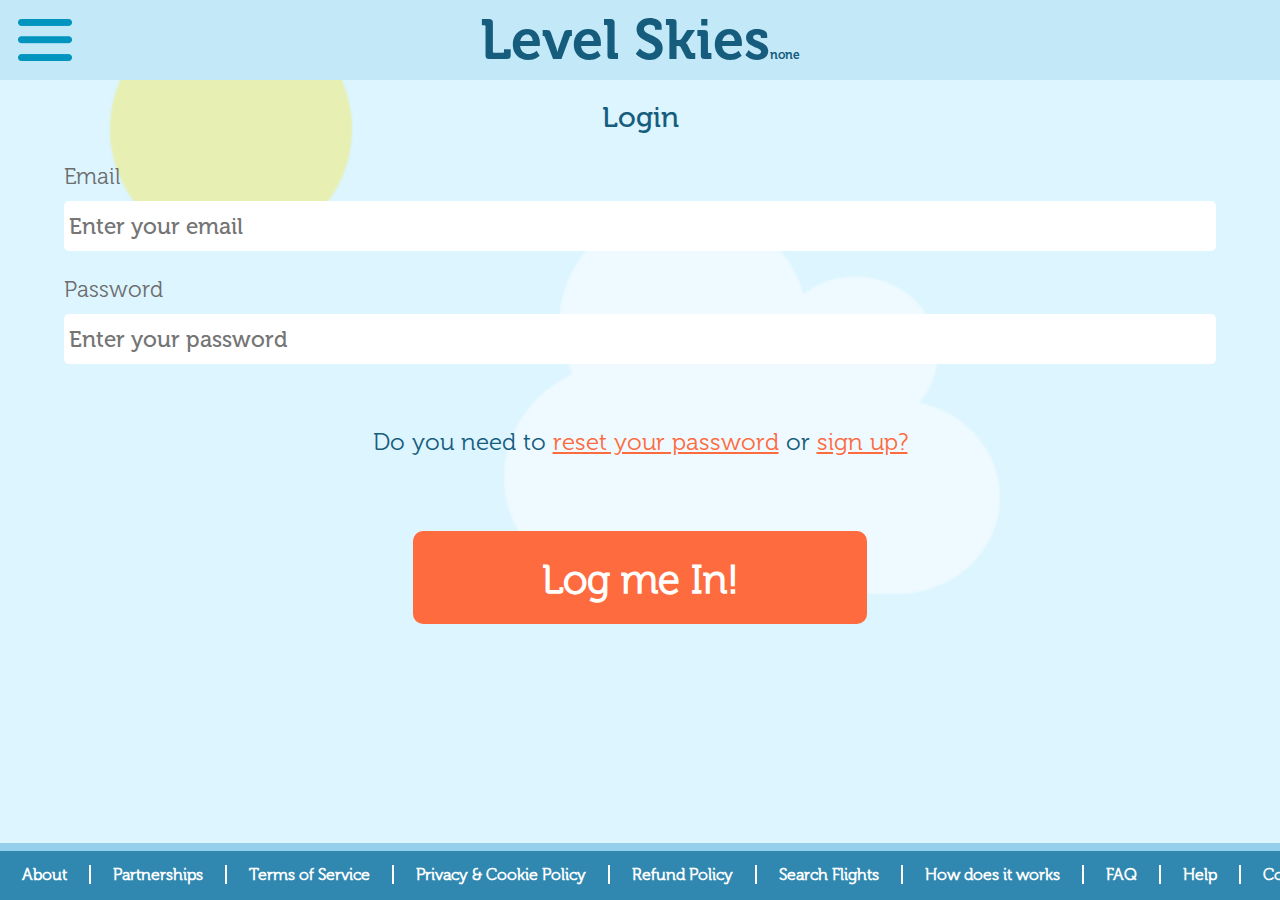
<file: login.html>
<!DOCTYPE html>
<!--
To change this license header, choose License Headers in Project Properties.
To change this template file, choose Tools | Templates
and open the template in the editor.
-->
<html>
    <head>
        <title>Levelskies</title>
        <meta charset="UTF-8">
        <meta name="viewport" content="width=device-width">
        <link rel="stylesheet" href="css/normalize.css">
        <link rel="stylesheet" href="css/levelskies.css">
    </head>
    <body>
        <div id="navigation">
            <div class="header">
                <div class="title">
                    <span class="text-center">Menu</span>
                </div>
            </div>
            <div class="lateral-menu content">
                <nav>
                    <ul>
                        <li><a href="contact-us.html">Contact us</a></li>
                        <li><a href="login.html">Login</a></li>
                        <li><a href="sign-up.html">Sign up</a></li>
                    </ul>
                </nav>
            </div>
        </div>
        <div id="container">
            <header class="header">
                <aside>
                    <i class="sprite bars"></i>
                </aside>
                <div class="title">
                    <span class="text-center">Level Skies</span>
                </div>
            </header>
            <div class="content bg">
                <section>
                    <form>
                        <article>
                            <div class="space-div"></div>
                            <span class="h3">Login</span>
                            <div class="space-div"></div>
                            <div class="wrapper-page">
                                <div class="box-form">
                                    <div class="spacing">
                                        <label>Email</label>
                                    </div>
                                    <div class="spacing">
                                        <input placeholder="Enter your email" type="text" value="" />
                                    </div>
                                </div>
                                <div class="box-form">
                                    <div class="spacing">
                                        <label>Password</label>
                                    </div>
                                    <div class="spacing">
                                        <input placeholder="Enter your password" type="password" value="" />
                                    </div>
                                </div>
                            </div>
                            <div class="space-div"></div>
                            <div class="space-div"></div>
                            <div class="div9">
                                <span class="h4">Do you need to <a href="#" class="orange">reset your password</a> or <a href="#" class="orange">sign up?</a></span>
                            </div>
                        </article>
                        <article>
                            <div class="space-div"></div>
                            <span class="button orange h4">Log me In!</span>
                            <div class="space-div"></div>
                        </article>
                    </form>
                </section>
                <footer>
                    <div>
                        <ul>
                            <li><a href="#">About</a></li>
                            <li><a href="#">Partnerships</a></li>
                            <li><a href="#">Terms of Service</a></li>
                            <li><a href="#">Privacy & Cookie Policy</a></li>
                            <li><a href="#">Refund Policy</a></li>
                            <li><a href="#">Search Flights</a></li>
                            <li><a href="#">How does it works</a></li>
                            <li><a href="#">FAQ</a></li>
                            <li><a href="#">Help</a></li>
                            <li><a href="#">Contact Us</a></li>
                            <li><a href="#">My locked Fares</a></li>
                            <li><a href="#">Login</a></li>
                            <li><a href="#">Sign Up</a></li>
                        </ul>
                    </div>
                </footer>  
            </div>
              
            <div id="gotop">
                <a href="#"><span></span></a>
            </div>
        </div>
        <script type="text/javascript" src="js/jquery/jquery.js"></script>
        <script type="text/javascript" src="js/levelskies.js"></script>
    </body>

</html>
</file>
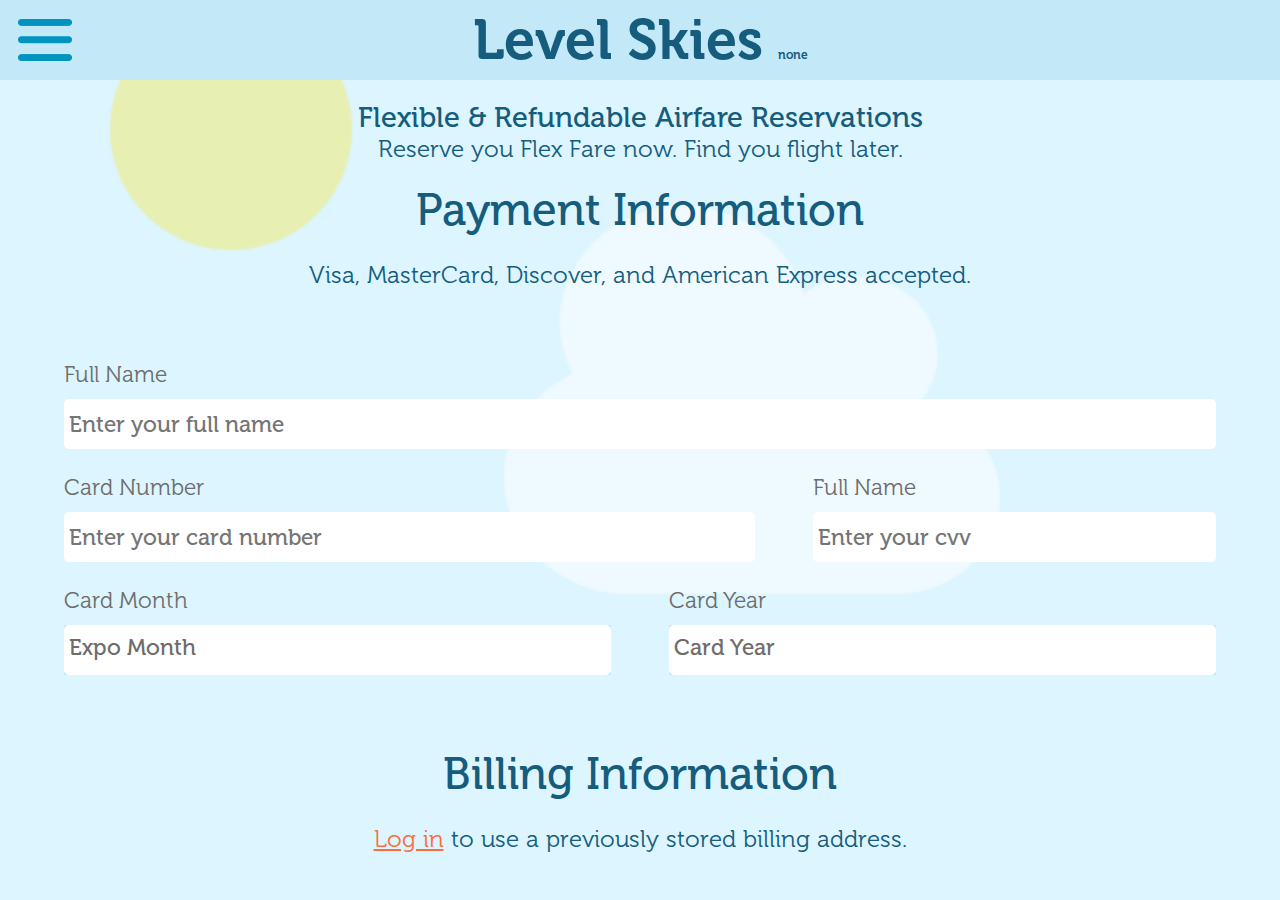
<file: payment_information.html>
<!DOCTYPE html>
<!--
To change this license header, choose License Headers in Project Properties.
To change this template file, choose Tools | Templates
and open the template in the editor.
-->
<html>
    <head>
        <title>Levelskies</title>
        <meta charset="UTF-8">
        <meta name="viewport" content="width=device-width">
        <link rel="stylesheet" href="css/normalize.css">
        <link rel="stylesheet" href="css/levelskies.css">
    </head>
    <body>
        <div id="navigation">
            <div class="header">
                <div class="title">
                    <span class="text-center">Menu</span>
                </div>
            </div>
            <div class="lateral-menu content">
                <nav>
                    <ul>
                        <li><a href="contact-us.html">Contact us</a></li>
                        <li><a href="login.html">Login</a></li>
                        <li><a href="sign-up.html">Sign up</a></li>
                    </ul>
                </nav>
            </div>
        </div>
        <div id="container">
            <header class="header">
                <aside>
                    <i class="sprite bars"></i>
                </aside>
                <div class="title">
                    <span class="text-center">
                        Level Skies
                    </span>
                </div>
            </header>
            <div class="content bg">
                <section>
                    <form>
                        <article>
                            <div class="space-div"></div>
                            <span class="h3">Flexible & Refundable Airfare Reservations</span>
                            <span class="h4">Reserve you Flex Fare now. Find you flight later.</span>
                            <div class="space-div"></div>
                            <span class="h2">Payment Information</span>
                            <div class="div9">
                                <span class="h4">Visa, MasterCard, Discover, and American Express accepted.</span>
                            </div>
                            <div class="space-div"></div>
                            <div class="space-div"></div>
                            <div class="form-payment">
                                <div class="wrapper-page">
                                    <div class="box-form">
                                        <div class="spacing">
                                            <label>Full Name</label>
                                        </div>
                                        <div class="spacing">
                                            <input placeholder="Enter your full name" type="text" value="" />
                                        </div>
                                    </div>
                                    <div class="box-form">
                                        <div class="table">
                                            <div class="align-left card-number">
                                                <div class="spacing">
                                                    <label>Card Number</label>
                                                </div>
                                                <div class="spacing">
                                                    <input placeholder="Enter your card number" type="text" value="" />
                                                </div>
                                            </div>
                                            <div class="align-right cvv">
                                                <div class="spacing">
                                                    <label>Full Name</label>
                                                </div>
                                                <div class="spacing">
                                                    <input placeholder="Enter your cvv" type="text" value="" />
                                                </div>
                                            </div>
                                        </div>
                                    </div>
                                    <div class="box-form">
                                        <div class="table">
                                            <div class="align-left width-50">
                                                <div class="spacing">
                                                    <label>Card Month</label>
                                                </div>
                                                <div class="spacing">
                                                    <div class="select">
                                                        <div class="top">
                                                            <span class="box-input">Expo Month</span>
                                                            <div class="hide">
                                                                <div class="body">
                                                                    <div class="option">Expo Month</div>
                                                                    <div class="option">1</div>
                                                                    <div class="option">2</div>
                                                                    <div class="option">3</div>
                                                                    <div class="option">4</div>
                                                                    <div class="option">5</div>
                                                                    <div class="option">6</div>
                                                                    <div class="option">+</div>
                                                                </div>
                                                            </div>
                                                        </div>
                                                    </div>
                                                </div>
                                            </div>
                                            <div class="align-right width-50">
                                                <div class="spacing">
                                                    <label>Card Year</label>
                                                </div>
                                                <div class="spacing">
                                                    <div class="select">
                                                        <div class="top">
                                                            <span class="box-input">Card Year</span>
                                                            <div class="hide">
                                                                <div class="body">
                                                                    <div class="option">Card year</div>
                                                                    <div class="option">2014</div>
                                                                    <div class="option">2015</div>
                                                                    <div class="option">2016</div>
                                                                    <div class="option">2017</div>
                                                                    <div class="option">2018</div>
                                                                    <div class="option">2019</div>
                                                                    <div class="option">+</div>
                                                                </div>
                                                            </div>
                                                        </div>
                                                    </div>
                                                </div>
                                            </div>
                                        </div>
                                    </div>
                                </div>
                            </div>
                        </article>
                        <article>
                            <div class="space-div"></div>
                            <div class="space-div"></div>
                            <span class="h2">Billing Information</span>
                            <div class="div9">
                                <span class="h4">
                                    <a class="orange" href="#">Log in</a> to use a previously stored billing address.
                                </span>
                            </div>
                            <div class="space-div"></div>
                            <div class="space-div"></div>
                            <div class="wrapper-page">
                                <div class="box-form">
                                    <div class="spacing">
                                        <label>Address Line 1</label>
                                    </div>
                                    <div class="spacing">
                                        <input placeholder="Enter your address line 1" type="text" value="" />
                                    </div>
                                </div>
                                <div class="box-form">
                                    <div class="spacing">
                                        <label>Address Line 2</label>
                                    </div>
                                    <div class="spacing">
                                        <input placeholder="Enter your address line 2" type="text" value="" />
                                    </div>
                                </div>
                                <div class="box-form">
                                    <div class="table">
                                        <div class="align-left width-50">
                                            <div class="spacing">
                                                <label>Phone</label>
                                            </div>
                                            <div class="spacing">
                                                <input placeholder="Enter your phone" type="text" value="" />
                                            </div>
                                        </div>
                                        <div class="align-right width-50">
                                            <div class="spacing">
                                                <label>Postal Code</label>
                                            </div>
                                            <div class="spacing">
                                                <input placeholder="Enter your postal code" type="text" value="" />
                                            </div>
                                        </div>
                                    </div>
                                </div>
                                <div class="box-form">
                                    <div class="spacing">
                                        <label>City</label>
                                    </div>
                                    <div class="spacing">
                                        <input placeholder="Enter your city" type="text" value="" />
                                    </div>
                                </div>
                                <div class="box-form">
                                    <div class="spacing">
                                        <label>State/ProvinceLine</label>
                                    </div>
                                    <div class="spacing">
                                        <input placeholder="Enter your state/province" type="text" value="" />
                                    </div>
                                </div>
                                <div class="box-form">
                                    <div class="spacing">
                                        <label>Country</label>
                                    </div>
                                    <div class="spacing">
                                        <input placeholder="Enter your country" type="text" value="" />
                                    </div>
                                </div>
                            </div>
                        </article>
                        <article>
                            <div class="space-div"></div>
                            <div class="space-div"></div>
                            <span class="h2">Account Information</span>
                            <div class="space-div"></div>
                            <div class="space-div"></div>
                            <div class="wrapper-page">
                                <div class="box-form">
                                    <div class="spacing">
                                        <label>Email</label>
                                    </div>
                                    <div class="spacing">
                                        <input placeholder="Enter your email" type="text" value="" />
                                    </div>
                                </div>
                                <div class="box-form">
                                    <div class="spacing">
                                        <label>Email Confirmation</label>
                                    </div>
                                    <div class="spacing">
                                        <input placeholder="Enter your email" type="text" value="" />
                                    </div>
                                </div>
                                <div class="box-form">
                                    <div class="spacing">
                                        <label>Password</label>
                                    </div>
                                    <div class="spacing">
                                        <input placeholder="Enter your password" type="password" value="" />
                                    </div>
                                </div>
                                <div class="box-form">
                                    <div class="spacing">
                                        <label>Password Confirmation</label>
                                    </div>
                                    <div class="spacing">
                                        <input placeholder="Enter your password" type="password" value="" />
                                    </div>
                                </div>
                            </div>
                        </article>
                        <article>
                            <div class="space-div"></div>
                            <div class="space-div"></div>
                            <span class="h4">I've read and agree to the <a class="orange" href="#">Terms of Service</a></span>
                            <div class="check-box">
                                <div class="v-chek">

                                </div>
                                <input class="hidden" type="checkbox" value="1" />
                            </div>
                            <div class="space-div"></div>
                            <span class="button orange">Purchase Flex Fare</span>
                            <div class="space-div"></div>
                            <span class="h4">Used our service before? <a class="orange" href="#">Log in.</a> It's a breeze.</span>
                        </article>
                    </form>
                </section>
                <footer>
                    <div>
                        <ul>
                            <li><a href="#">About</a></li>
                            <li><a href="#">Partnerships</a></li>
                            <li><a href="#">Terms of Service</a></li>
                            <li><a href="#">Privacy & Cookie Policy</a></li>
                            <li><a href="#">Refund Policy</a></li>
                            <li><a href="#">Search Flights</a></li>
                            <li><a href="#">How does it works</a></li>
                            <li><a href="#">FAQ</a></li>
                            <li><a href="#">Help</a></li>
                            <li><a href="#">Contact Us</a></li>
                            <li><a href="#">My locked Fares</a></li>
                            <li><a href="#">Login</a></li>
                            <li><a href="#">Sign Up</a></li>
                        </ul>
                    </div>
                </footer>  
            </div>
            <div id="gotop">
                <a href="#"><span></span></a>
            </div>
        </div>
        <script type="text/javascript" src="js/jquery/jquery.js"></script>
        <script type="text/javascript" src="js/levelskies.js"></script>
    </body>
</html>
</file>
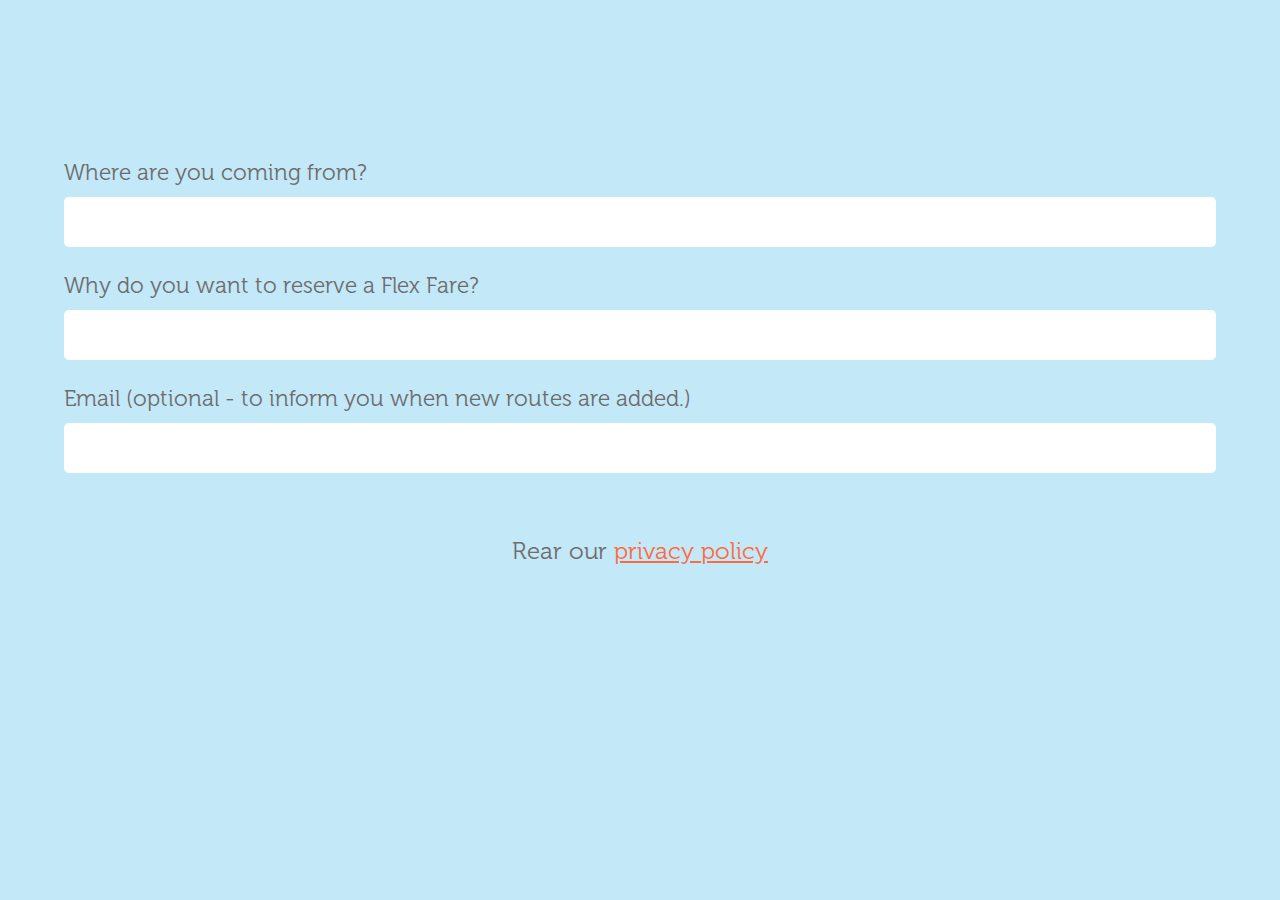
<file: reserve-popUp.html>
<!DOCTYPE html>
<!--
To change this license header, choose License Headers in Project Properties.
To change this template file, choose Tools | Templates
and open the template in the editor.
-->
<html>
    <head>
        <title>Levelskies</title>
        <meta charset="UTF-8">
        <meta name="viewport" content="width=device-width">
        <link rel="stylesheet" href="css/normalize.css">
        <link rel="stylesheet" href="css/levelskies.css">
    </head>
    <body>
        <div class="content pop-up input-complete">
            <section>
                <form>
                    <article>
                        <div class="space-div"></div>
                        <div class="space-div"></div>
                        <div class="wrapper-page">
                            <div class="box-form">
                                <div class="spacing">
                                    <label>Where are you coming from?</label>
                                </div>
                                <div class="spacing">
                                    <input placeholder="" type="text" value="" />
                                </div>
                            </div>
                            <div class="box-form">
                                <div class="spacing">
                                    <label>Why do you want to reserve a Flex Fare?</label>
                                </div>
                                <div class="spacing">
                                    <input placeholder="" type="text" value="" />
                                </div>
                            </div>
                            <div class="box-form">
                                <div class="spacing">
                                    <label>Email (optional - to inform you when new routes are added.)</label>
                                </div>
                                <div class="spacing">
                                    <input placeholder="" type="password" value="" />
                                </div>
                            </div>
                        </div>
                        <div class="space-div"></div>
                        <div class="space-div"></div>
                        <div class="div9">
                            <span class="h4">Rear our <a href="#" class="orange">privacy policy</a></span>
                        </div>
                        <div class="space-div"></div>
                    </article>
                </form>
            </section>
        </div>
        <script type="text/javascript" src="js/jquery/jquery.js"></script>
    </body>
</html>
</file>
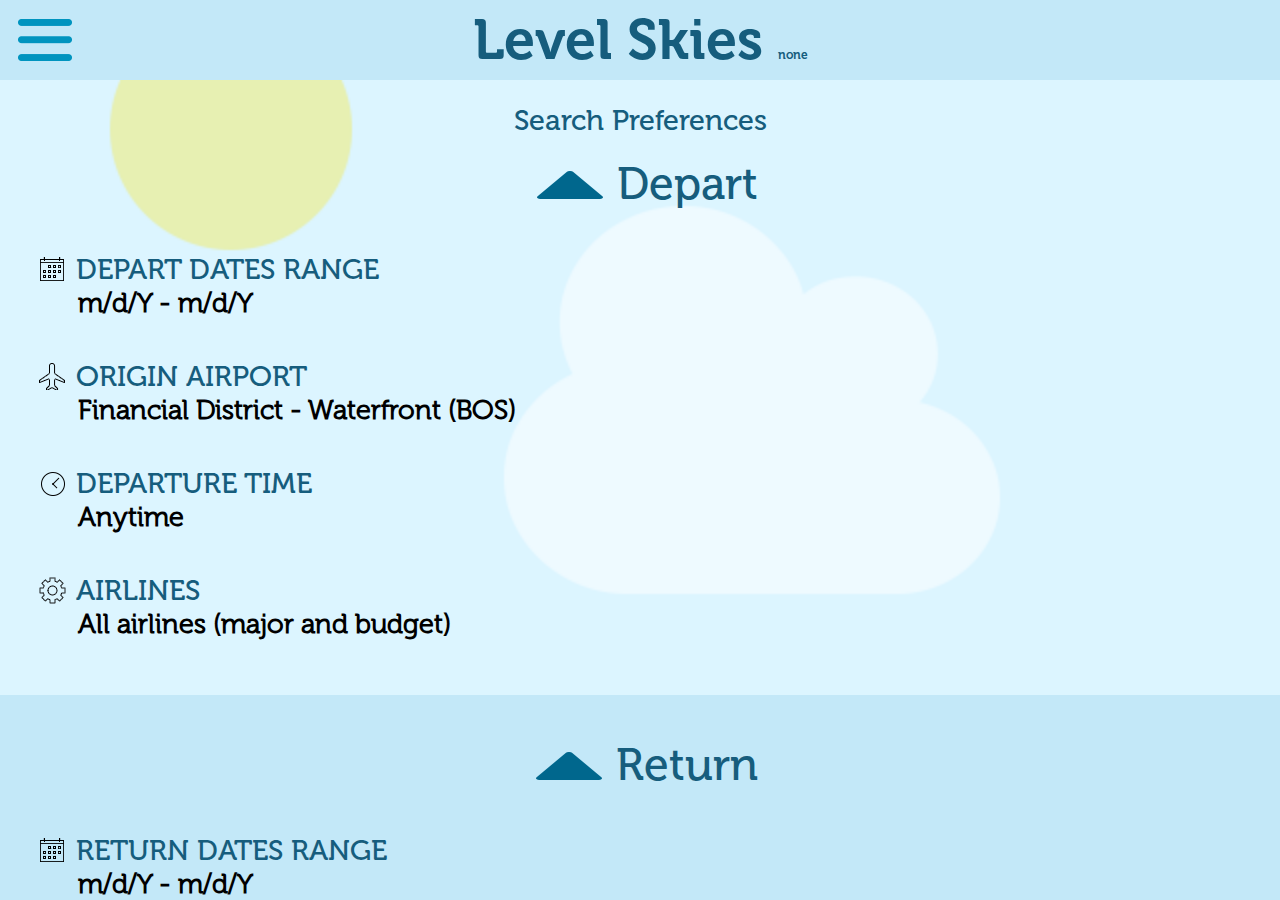
<file: search.html>
<!DOCTYPE html>
<!--
To change this license header, choose License Headers in Project Properties.
To change this template file, choose Tools | Templates
and open the template in the editor.
-->
<html>
    <head>
        <title>Levelskies</title>
        <meta charset="UTF-8">
        <meta name="viewport" content="width=device-width">
        <link rel="stylesheet" href="css/normalize.css">
        <link rel="stylesheet" href="css/levelskies.css">
    </head>
    <body>
        <div id="container">
            <header class="header">
                <aside>
                    <i class="sprite bars"></i>
                </aside>
                <div class="title">
                    <span class="text-center">
                        Level Skies
                    </span>
                </div>
            </header>
            <div class="content bg">
                <section>
                    <div class="more-search">
                        <article>
                            <div class="div10 more-search">
                                <span class="h3">Search Preferences</span>
                                <div class="space-div"></div>
                                <span class="h2">
                                    <i class="sprite blue-topBig-arrow"></i>Depart
                                </span>
                                <div class="space-div"></div>
                                <div class="space-div"></div>
                                <ul>
                                    <li>
                                        <span class="h3"><i class="sprite b-calendar"></i>DEPART DATES RANGE</span>
                                        <span class="title-text">m/d/Y - m/d/Y</span>
                                        <div class="space-div"></div>
                                        <div class="space-div"></div>
                                    </li>
                                    <li>
                                        <span class="h3"><i class="sprite b-plane"></i>ORIGIN AIRPORT</span>
                                        <span class="title-text">Financial District - Waterfront (BOS)</span>
                                        <div class="space-div"></div>
                                        <div class="space-div"></div>
                                    </li>
                                    <li>
                                        <span class="h3"><i class="sprite b-clock"></i>DEPARTURE TIME</span>
                                        <span class="title-text">Anytime</span>
                                        <div class="space-div"></div>
                                        <div class="space-div"></div>
                                    </li>
                                    <li>
                                        <span class="h3"><i class="sprite b-gear"></i>AIRLINES</span>
                                        <span class="title-text">All airlines (major and budget)</span>
                                    </li>
                                </ul>
                            </div>
                        </article>
                        <article class="light-article">
                            <div class="div10">
                                <div class="space-div"></div>
                                <span class="h2">
                                    <i class="sprite blue-topBig-arrow"></i>Return
                                </span>
                                <div class="space-div"></div>
                                <div class="space-div"></div>
                                <ul>
                                    <li>
                                        <span class="h3"><i class="sprite b-calendar"></i>RETURN DATES RANGE</span>
                                        <span class="title-text">m/d/Y - m/d/Y</span>
                                        <div class="space-div"></div>
                                        <div class="space-div"></div>
                                    </li>
                                    <li>
                                        <span class="h3"><i class="sprite b-plane"></i>DISTINATION AIRPORT</span>
                                        <span class="title-text">Perth Airport (PER)</span>
                                        <div class="space-div"></div>
                                        <div class="space-div"></div>
                                    </li>
                                    <li>
                                        <span class="h3"><i class="sprite b-clock"></i>DEPARTURE TIME</span>
                                        <span class="title-text">Anytime</span>
                                        <div class="space-div"></div>
                                        <div class="space-div"></div>
                                    </li>
                                    <li>
                                        <span class="h3"><i class="sprite b-gear"></i>CONVENIENCE</span>
                                        <span class="title-text">Any numbers of stops</span>
                                    </li>
                                </ul>
                            </div>
                        </article>
                        <article>
                            <div class="space-div"></div>
                            <span class="h2">Compare to Today's <br/> Low Fares</span>
                            <div class="div9 div-cloud">
                                <span class="div3">$2633.1</span>
                                <span class="div3">Multiple</span>
                                <span class="div4"><span>Depart:</span> 4/18<br/><span>Return:</span> 4/24</span>
                            </div>
                            <div class="div9 div-cloud">
                                <span class="div3">$2633.1</span>
                                <span class="div3">Multiple</span>
                                <span class="div4"><span>Depart:</span> 4/18<br/><span>Return:</span> 4/24</span>
                            </div>
                            <div class="div9 div-cloud">
                                <span class="div3">$2633.1</span>
                                <span class="div3">Multiple</span>
                                <span class="div4"><span>Depart:</span> 4/18<br/><span>Return:</span> 4/24</span>
                            </div>
                            <div class="div9 div-cloud">
                                <span class="div3">$2633.1</span>
                                <span class="div3">Multiple</span>
                                <span class="div4"><span>Depart:</span> 4/18<br/><span>Return:</span> 4/24</span>
                            </div>
                            <div class="div10">
                                <a href="" class="h2 red">Show more fares</a>
                                <div class="space-div"></div>
                            </div>
                        </article>
                        <article>
                            <div class="space-div"></div>
                            <span class="h3">Where does this price come from?</span>
                            <div class="space-div"></div>
                            <div class="div9 social-information">
                                <div>
                                    <div class="div3">
                                        <i class="sprite lock"></i>
                                    </div>
                                    <div class="div4">
                                        <span>Flex Fare<br/> Price</span>
                                    </div>
                                    <div class="div3">
                                        <span>$2760</span>
                                    </div>
                                </div>
                                <div>
                                    <span>Share </span>
                                    <i class="sprite face"></i>
                                    <i class="sprite twiter"></i>
                                    <i class="sprite blog"></i>
                                    <i class="sprite in"></i>
                                </div>
                            </div>
                            <div class="space-div"></div>
                            <div class="h4">
                                <span class="red">No change fees</span> for you Flex Fare travel dates. 
                                <span class="red">$2635</span> <span class="red">refundable</span> 
                                with no questions asked. <span class="red">Upwards</span> and 
                                downwards price protection. <span class="red">some restrictions apply.</span>
                            </div>
                            <div class="div10">
                                <div class="space-div"></div>
                                <a href="" class="h2">New Search</a>
                                <div class="space-div"></div>
                                <span class="button orange">reserve this Flex Fare</span>
                                <div class="space-div"></div>
                                <div class="space-div"></div>
                                <span class="button orange">Find a Flex Fare</span>
                            </div>
                        </article>
                    </div>
                </section>
                <footer>
                    <div>
                        <ul>
                            <li><a href="#">About</a></li>
                            <li><a href="#">Partnerships</a></li>
                            <li><a href="#">Terms of Service</a></li>
                            <li><a href="#">Privacy & Cookie Policy</a></li>
                            <li><a href="#">Refund Policy</a></li>
                            <li><a href="#">Search Flights</a></li>
                            <li><a href="#">How does it works</a></li>
                            <li><a href="#">FAQ</a></li>
                            <li><a href="#">Help</a></li>
                            <li><a href="#">Contact Us</a></li>
                            <li><a href="#">My locked Fares</a></li>
                            <li><a href="#">Login</a></li>
                            <li><a href="#">Sign Up</a></li>
                        </ul>
                    </div>
                </footer>
            </div>
            <div id="gotop">
                    <a href="#"><span></span></a>
            </div>
        </div>   
        <script type="text/javascript" src="js/jquery/jquery.js"></script>
        <script type="text/javascript" src="js/levelskies.js"></script>
    </body>
</html>
</file>
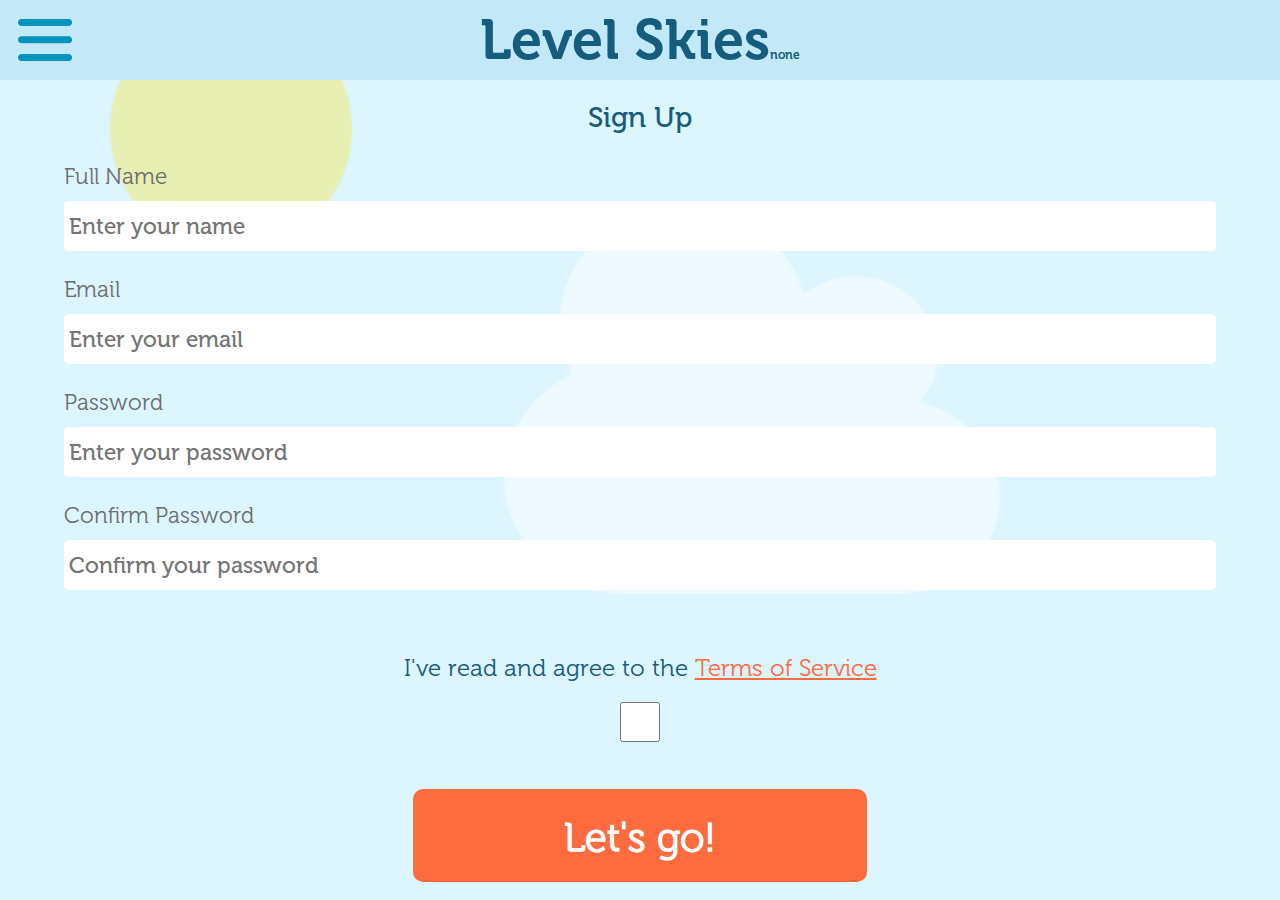
<file: sign-up.html>
<!DOCTYPE html>
<!--
To change this license header, choose License Headers in Project Properties.
To change this template file, choose Tools | Templates
and open the template in the editor.
-->
<html>
    <head>
        <title>Levelskies</title>
        <meta charset="UTF-8">
        <meta name="viewport" content="width=device-width">
        <link rel="stylesheet" href="css/normalize.css">
        <link rel="stylesheet" href="css/levelskies.css">
    </head>
    <body>
        <div id="navigation">
            <div class="header">
                <div class="title">
                    <span class="text-center">Menu</span>
                </div>
            </div>
            <div class="lateral-menu content">
                <nav>
                    <ul>
                        <li><a href="contact-us.html">Contact us</a></li>
                        <li><a href="login.html">Login</a></li>
                        <li><a href="sign-up.html">Sign up</a></li>
                    </ul>
                </nav>
            </div>
        </div>
        <div id="container">
            <header class="header">
                <aside>
                    <i class="sprite bars"></i>
                </aside>
                <div class="title">
                    <span class="text-center">Level Skies</span>
                </div>
            </header>
            <div class="content bg">
                <section>
                    <form>
                        <article>
                            <div class="space-div"></div>
                            <span class="h3">Sign Up</span>
                            <div class="space-div"></div>
                            <div class="wrapper-page">
                                <div class="box-form">
                                    <div class="spacing">
                                        <label>Full Name</label>
                                    </div>
                                    <div class="spacing">
                                        <input placeholder="Enter your name" type="text" value="" />
                                    </div>
                                </div>
                                <div class="box-form">
                                    <div class="spacing">
                                        <label>Email</label>
                                    </div>
                                    <div class="spacing">
                                        <input placeholder="Enter your email" type="text" value="" />
                                    </div>
                                </div>
                                <div class="box-form">
                                    <div class="spacing">
                                        <label>Password</label>
                                    </div>
                                    <div class="spacing">
                                        <input placeholder="Enter your password" type="password" value="" />
                                    </div>
                                </div>
                                <div class="box-form">
                                    <div class="spacing">
                                        <label>Confirm Password</label>
                                    </div>
                                    <div class="spacing">
                                        <input placeholder="Confirm your password" type="password" value="" />
                                    </div>
                                </div>
                            </div>
                            <div class="space-div"></div>
                            <div class="space-div"></div>
                            <div class="div9">
                                <span class="h4">I've read and agree to the <a href="#" class="orange">Terms of Service</a></span>
                                <div class="space-div"></div>
                                <input class='chk' type='checkbox' value='true' />
                            </div>
                            <div class="space-div"></div>
                            <span class="button orange h4">Let's go!</span>
                            <div class="space-div"></div>
                        </article>
                    </form>
                </section>
                <footer>
                    <div>
                        <ul>
                            <li><a href="#">About</a></li>
                            <li><a href="#">Partnerships</a></li>
                            <li><a href="#">Terms of Service</a></li>
                            <li><a href="#">Privacy & Cookie Policy</a></li>
                            <li><a href="#">Refund Policy</a></li>
                            <li><a href="#">Search Flights</a></li>
                            <li><a href="#">How does it works</a></li>
                            <li><a href="#">FAQ</a></li>
                            <li><a href="#">Help</a></li>
                            <li><a href="#">Contact Us</a></li>
                            <li><a href="#">My locked Fares</a></li>
                            <li><a href="#">Login</a></li>
                            <li><a href="#">Sign Up</a></li>
                        </ul>
                    </div>
                </footer>  
            </div>
              
            <div id="gotop">
                <a href="#"><span></span></a>
            </div>
        </div>
        <script type="text/javascript" src="js/jquery/jquery.js"></script>
        <script type="text/javascript" src="js/levelskies.js"></script>
    </body>

</html>
</file>
<file: css/levelskies.css>
/*
To change this license header, choose License Headers in Project Properties.
To change this template file, choose Tools | Templates
and open the template in the editor.
*/
/* 
    Created on : Apr 8, 2014, 12:17:13 PM
    Author     : andres
*/
@font-face {
  font-family: museo-300;
  src: url("font/museo/Museo300-Regular.otf") format("opentype"); }
@font-face {
  font-family: museo-500;
  src: url("font/museo/Museo500-Regular.otf") format("opentype"); }
@font-face {
  font-family: museo-700;
  src: url("font/museo/Museo700-Regular.otf") format("opentype"); }
html {
  height: 100%;
  overflow-x: hidden; }

body {
  background: none repeat scroll 0 0 #C3E8F8;
  background-size: 100%;
  color: #165D7D;
  font-family: museo-300;
  height: 100%;
  overflow: hidden; }

ul, li {
  margin: 0;
  padding: 0;
  list-style: none; }

a {
  color: #165B7C;
  text-decoration: underline; }
  a:hover {
    cursor: pointer;
    opacity: 0.8; }
  a.orange {
    color: #FE6B3F; }

.orange {
  color: #FD6C40; }

.red {
  color: #F11217; }

.hidden {
  display: none; }

.content {
  overflow: auto;
  top: 80px;
  position: absolute;
  width: 100%; }
  .content.bg {
    background: url("../img/background.png") no-repeat scroll left top;
    background-size: cover; }
  .content.pop-up, .content.input-complete {
    background: #C3E8F8;
    margin: 0; }
  .content.input-complete section article {
    padding: 0; }
  .content.input-complete div.search {
    background: #DDF5FF;
    padding: 1em 0 0 0;
    width: 100%; }
    .content.input-complete div.search ul {
      margin: 0;
      text-align: left;
      width: 100%; }
      .content.input-complete div.search ul li {
        background: #fff;
        border-bottom: 1px solid #C3E8F8;
        font-size: 2.75em;
        font-family: museo-500;
        padding: 0.5em;
        width: 100%; }
        .content.input-complete div.search ul li:last-child {
          border: 0; }
        .content.input-complete div.search ul li:hover {
          background: #E9F6FC;
          cursor: pointer; }
  .content.input-complete .control.icon-right {
    margin: 0 auto 1em auto;
    text-align: left;
    width: 82.5%; }
    .content.input-complete .control.icon-right input[type="text"] {
      color: #CECECE;
      width: calc(100% - 50px); }
    .content.input-complete .control.icon-right i {
      left: auto;
      right: 1px !important;
      top: 0.6em; }
  .content.pop-up {
    color: #6F6E6C;
    padding: 6.85em 0; }
    .content.pop-up .h3 {
      font-family: museo-300; }
    .content.pop-up section {
      overflow: hidden; }
      .content.pop-up section .control {
        margin-top: 15px;
        width: 100%; }
        .content.pop-up section .control input[type="text"], .content.pop-up section .control textarea {
          color: #6D6D6D; }
        .content.pop-up section .control textarea {
          min-height: 5em; }
  .content section {
    text-align: center; }
    .content section label {
      font-size: 1.8em;
      color: #FD6C3F; }
    .content section article {
      padding-bottom: 2em; }
      .content section article div.control {
        background-color: #fff;
        border: 1px solid #fff;
        border-radius: 0.5em;
        margin: 0.3em auto 1em;
        padding: 0.8em 0;
        position: relative;
        text-align: right;
        width: 70%; }
        .content section article div.control *::-webkit-input-placeholder {
          opacity: 0.9;
          color: #fff; }
        .content section article div.control *:-moz-placeholder {
          /* FF 4-18 */
          opacity: 0.9;
          color: #fff; }
        .content section article div.control *::-moz-placeholder {
          /* FF 19+ */
          opacity: 0.9;
          color: #fff; }
        .content section article div.control *:-ms-input-placeholder {
          /* IE 10+ */
          opacity: 0.9;
          color: #fff; }
        .content section article div.control i {
          left: 0.8em;
          position: absolute;
          top: 1em; }
        .content section article div.control input[type="text"], .content section article div.control textarea, .content section article div.control .depart {
          background: transparent;
          border: 0;
          color: #fff;
          font-size: 2em;
          font-weight: 600;
          width: 99%; }
        .content section article div.control label.date {
          color: #fff;
          display: block;
          font-weight: 600;
          padding: 4px 0 0 55px;
          text-align: left;
          width: 100%;
          -webkit-box-sizing: border-box;
          -moz-box-sizing: border-box;
          -ms-box-sizing: border-box;
          box-sizing: border-box; }
          .content section article div.control label.date i {
            left: auto;
            right: 4%;
            position: absolute;
            top: 0.9em; }
            .content section article div.control label.date i:hover {
              cursor: pointer; }
        .content section article div.control.green {
          background-color: #3ABCA2;
          border: 1px solid #3ABCA2;
          cursor: pointer;
          overflow: auto; }
          .content section article div.control.green .depart {
            padding: 0 10px 0 50px;
            width: auto;
            text-align: left; }
            .content section article div.control.green .depart .name {
              white-space: nowrap;
              overflow: auto; }
          .content section article div.control.green input[type="text"] {
            width: calc(100% - 50px); }
        .content section article div.control.yellow {
          background-color: #E1B21E;
          border: 1px solid #E1B21E; }
          .content section article div.control.yellow input[type="text"] {
            width: calc(100% - 50px); }
      .content section article .calendar-control {
        background-color: #fff;
        border: 0px;
        border-radius: 0.5em;
        margin: 0.3em auto 1em;
        position: relative;
        text-align: left;
        width: 70%; }
        .content section article .calendar-control div.control.yellow {
          border: 0px;
          margin: 0;
          width: 100%; }
        .content section article .calendar-control .calendar-content {
          text-align: center; }
          .content section article .calendar-control .calendar-content > span.h3 {
            border-bottom: 2px solid #3087B2;
            padding: 0.5em 0 0.1em 0;
            text-align: left;
            width: 90%; }
            .content section article .calendar-control .calendar-content > span.h3 i {
              margin: 1px 6px 0 0; }
          .content section article .calendar-control .calendar-content ul {
            padding: 20px 0; }
            .content section article .calendar-control .calendar-content ul li {
              display: inline-block;
              min-width: 80px;
              padding: 0 3%;
              text-align: center;
              vertical-align: top;
              width: 22%; }
              .content section article .calendar-control .calendar-content ul li span.h4 {
                margin-bottom: 0.3em; }
              .content section article .calendar-control .calendar-content ul li i {
                display: block;
                margin: 0 auto; }
                .content section article .calendar-control .calendar-content ul li i:hover {
                  cursor: pointer; }
              .content section article .calendar-control .calendar-content ul li span.date {
                background: #C3E8F8;
                border-radius: 0.25em;
                font-size: 1.8em;
                margin: 0.2em 0;
                min-width: 80px;
                padding: 0.45em 0; }
      .content section article .button {
        border-radius: 0.25em;
        color: #fff;
        display: inline-block;
        font-size: 2.5em;
        font-weight: 600;
        height: 45px;
        padding: 0.6em 0.3em;
        width: 430px;
        max-width: 85%; }
        .content section article .button.orange {
          background: #FE6B3F; }
        .content section article .button:hover {
          cursor: pointer;
          opacity: 0.9; }
      .content section article span.h2 .blue-topBig-arrow {
        margin: 12px; }
      .content section article .submit-box .button {
        font-size: 2.5em;
        padding: 0.4em 0.8em;
        width: auto;
        box-shadow: 0 2px 0 #C95732; }
      .content section article .wrapper-page {
        margin: 0 auto;
        text-align: left;
        width: 90%; }
        .content section article .wrapper-page .box-form {
          margin-top: 16px; }
          .content section article .wrapper-page .box-form:first-child {
            margin-top: 0; }
          .content section article .wrapper-page .box-form .spacing {
            line-height: 45px;
            min-height: 45px; }
            .content section article .wrapper-page .box-form .spacing label {
              color: #6D6D6D;
              font-family: museo-300;
              font-size: 1.4em;
              font-weight: 100; }
            .content section article .wrapper-page .box-form .spacing textarea.box-input {
              max-height: 120px;
              max-width: 100%;
              min-height: 120px;
              min-width: 100%; }
            .content section article .wrapper-page .box-form .spacing .box-input, .content section article .wrapper-page .box-form .spacing input[type="text"], .content section article .wrapper-page .box-form .spacing input[type="password"] {
              -webkit-border-radius: 5px;
              -moz-border-radius: 5px;
              -ms-border-radius: 5px;
              border-radius: 5px;
              -webkit-box-sizing: border-box;
              -moz-box-sizing: border-box;
              -ms-box-sizing: border-box;
              box-sizing: border-box;
              background-color: #FFFFFF;
              border: medium none;
              color: #6D6D6D;
              display: block;
              font-family: museo-500;
              font-size: 1.4em;
              height: 50px;
              padding: 0 0 0 5px;
              width: 100%; }
              .content section article .wrapper-page .box-form .spacing .box-input *::-webkit-input-placeholder, .content section article .wrapper-page .box-form .spacing input[type="text"] *::-webkit-input-placeholder, .content section article .wrapper-page .box-form .spacing input[type="password"] *::-webkit-input-placeholder {
                opacity: 0.9;
                color: #fff; }
              .content section article .wrapper-page .box-form .spacing .box-input *:-moz-placeholder, .content section article .wrapper-page .box-form .spacing input[type="text"] *:-moz-placeholder, .content section article .wrapper-page .box-form .spacing input[type="password"] *:-moz-placeholder {
                /* FF 4-18 */
                opacity: 0.9;
                color: #fff; }
              .content section article .wrapper-page .box-form .spacing .box-input *::-moz-placeholder, .content section article .wrapper-page .box-form .spacing input[type="text"] *::-moz-placeholder, .content section article .wrapper-page .box-form .spacing input[type="password"] *::-moz-placeholder {
                /* FF 19+ */
                opacity: 0.9;
                color: #fff; }
              .content section article .wrapper-page .box-form .spacing .box-input *:-ms-input-placeholder, .content section article .wrapper-page .box-form .spacing input[type="text"] *:-ms-input-placeholder, .content section article .wrapper-page .box-form .spacing input[type="password"] *:-ms-input-placeholder {
                /* IE 10+ */
                opacity: 0.9;
                color: #fff; }
            .content section article .wrapper-page .box-form .spacing .select .top {
              background-color: #C3E8F8; }
            .content section article .wrapper-page .box-form .spacing .select .body {
              padding-bottom: 5px; }
              .content section article .wrapper-page .box-form .spacing .select .body .option {
                cursor: pointer;
                display: block;
                font-family: museo-500;
                font-size: 1.3em;
                line-height: 25px;
                padding-left: 10px; }
                .content section article .wrapper-page .box-form .spacing .select .body .option:first-child {
                  line-height: 40px; }
                .content section article .wrapper-page .box-form .spacing .select .body .option:hover {
                  background-color: red; }
          .content section article .wrapper-page .box-form .card-number {
            width: 60%; }
          .content section article .wrapper-page .box-form .cvv {
            width: 35%; }
          .content section article .wrapper-page .box-form .width-50 {
            width: 47.5%; }
      .content section article .accordion {
        border-bottom: 1px solid #fff; }
        .content section article .accordion .accordion-item {
          background: #C3E8F8;
          padding: 0.75em 0;
          /*position: relative;*/ }
          .content section article .accordion .accordion-item i {
            /*position: absolute;*/
            cursor: pointer;
            margin: 1.2em;
            float: right; }
        .content section article .accordion .accordion-content {
          display: none;
          padding: 1em 0; }
          .content section article .accordion .accordion-content span {
            font-family: museo-300; }
        .content section article .accordion.active .accordion-content {
          display: block; }
    .content section article.light-article {
      background: #C3E8F8; }
    .content section .more-search ul {
      text-align: left;
      padding-left: 23px; }
      .content section .more-search ul li span.h3 i {
        margin: 4px 10px 0 0; }
      .content section .more-search ul li span.title-text {
        color: #000;
        font-size: 1.7em;
        font-weight: 600;
        padding-left: 39px;
        width: 100%; }
    .content section .more-search .div-cloud {
      background: #fff;
      border-radius: 10px; }
      .content section .more-search .div-cloud > span {
        font-size: 2em; }
        .content section .more-search .div-cloud > span.div3 {
          padding-top: 20px; }
        .content section .more-search .div-cloud > span.div4 span {
          color: #9C9C9C; }
    .content section .more-search .social-information > div {
      color: #fff;
      min-height: 91px;
      padding: 2.5%;
      width: 95%; }
      .content section .more-search .social-information > div:first-child {
        background: #94D0EC;
        border-radius: 15px 15px 0 0; }
        .content section .more-search .social-information > div:first-child div:first-child {
          padding-top: 10px; }
        .content section .more-search .social-information > div:first-child div:last-child {
          font-size: 1.25em;
          padding-top: 20px; }
      .content section .more-search .social-information > div:last-child {
        background: #165D7D;
        border-radius: 0 0 15px 15px; }
        .content section .more-search .social-information > div:last-child span {
          padding: 25px 15px 0 0; }
      .content section .more-search .social-information > div span {
        font-size: 2.2em;
        font-weight: 600; }
  .content.input-complete {
    top: 0; }

header i {
  display: inline-block;
  margin: 0.8em 1em; }

footer {
  background: #3088B0;
  border-top: 8px solid #94D0EC;
  overflow: hidden;
  width: 100%;
  height: 49px; }
  footer div {
    overflow: auto; }
    footer div ul {
      display: table;
      padding: 14px 0; }
      footer div ul li {
        border-right: 2px solid #FFFFFF;
        float: left;
        padding: 0 22px; }
        footer div ul li a {
          color: #fff;
          font-size: 1em;
          font-weight: 600;
          white-space: nowrap;
          text-decoration: none; }
          footer div ul li a:hover {
            cursor: pointer;
            opacity: 0.9; }
        footer div ul li:last-child {
          border-right: 0; }

h1, .h1 {
  font-family: museo-700; }

h2, h3, .h2, .h3 {
  font-family: museo-500; }

.h2 {
  font-size: 2.8em; }

.h3 {
  font-size: 1.8em; }

.h4 {
  font-size: 1.5em; }

.h1, .h2, .h3, .h4, .h5, .h6 {
  width: 100%; }

img, span, i {
  display: inline-block;
  vertical-align: top; }

aside {
  display: inline-block; }

.planema1, .plane-text, .planeme1 {
  color: #DFB11D;
  display: inline-block;
  font-size: 1.5em;
  font-weight: 600; }

.plane-text {
  color: #125C81;
  width: auto;
  margin: 0 25px; }

.flexi {
  cursor: pointer; }

.flexi-selected {
  -webkit-opacity: 0.5;
  -moz-opacity: 0.5;
  -ms-opacity: 0.5;
  opacity: 0.5;
  filter: alpha(opacity=50%); }

.div1 {
  display: inline-block;
  margin: 1.8% 0.9%;
  vertical-align: top;
  width: 7.5%; }

.div2 {
  display: inline-block;
  margin: 1.8% 0.9%;
  vertical-align: top;
  width: 17.5%; }

.div3 {
  display: inline-block;
  margin: 1.8% 0.9%;
  vertical-align: top;
  width: 27.5%; }

.div4 {
  display: inline-block;
  margin: 1.8% 0.9%;
  vertical-align: top;
  width: 37.5%; }

.div5 {
  display: inline-block;
  margin: 1.8% 0.9%;
  vertical-align: top;
  width: 47.5%; }

.div6 {
  display: inline-block;
  margin: 1.8% 0.9%;
  vertical-align: top;
  width: 57.5%; }

.div7 {
  display: inline-block;
  margin: 1.8% 0.9%;
  vertical-align: top;
  width: 67.5%; }

.div8 {
  display: inline-block;
  margin: 1.8% 0.9%;
  vertical-align: top;
  width: 77.5%; }

.div9 {
  display: inline-block;
  margin: 1.8% 0.9%;
  vertical-align: top;
  width: 87.5%; }

.div10 {
  display: inline-block;
  margin: 1.8% 0.9%;
  vertical-align: top;
  width: 97.5%; }

.space-div {
  display: block;
  height: 20px;
  width: 100%; }

.text-center {
  text-align: center; }

.text-left {
  text-align: left; }

.text-right {
  text-align: right; }

.inline-block {
  display: inline-block; }

.inline {
  display: inline; }

/* clases unicas */
.sprite {
  background: url("../img/sprite.png");
  height: 60px;
  width: 60px; }

i.left-plane {
  background-position: 0 5px; }

i.right-plane {
  background-position: -67px 5px; }

i.place {
  background-position: -126px -27px;
  height: 30px;
  width: 27px; }

i.bars {
  background-position: -3px -74px;
  height: 55px;
  width: 59px; }
  i.bars:hover {
    cursor: pointer;
    opacity: 0.9; }

i.calendar {
  background-position: -125px 3px;
  height: 30px;
  width: 27px; }

i.white-bot-arrow {
  background-position: -157px -43px;
  height: 20px;
  width: 27px; }

i.white-top-arrow {
  background-position: -188px -43px;
  height: 20px;
  width: 27px; }

i.blue-bot-arrow {
  background-position: -155px -24px;
  height: 20px;
  width: 40px; }

i.blue-bot-arrow.active {
  background-position: -155px 1px;
  height: 20px;
  width: 40px; }

i.blue-top-arrow {
  background-position: -155px 1px;
  height: 20px;
  width: 40px; }

i.blue-botBig-arrow {
  background-position: -197px 1px;
  height: 31px;
  width: 70px; }
  i.blue-botBig-arrow:hover {
    cursor: pointer; }

i.blue-topBig-arrow {
  background-position: -197px 1px;
  height: 31px;
  transform: rotate(180deg);
  width: 70px; }
  i.blue-topBig-arrow:hover {
    cursor: pointer; }

i.check-icon {
  background-position: -221px -33px;
  height: 25px;
  width: 25px; }

i.b-calendar {
  background-position: -407px -32px;
  height: 27px;
  width: 27px; }

i.b-plane {
  background-position: -377px -1px;
  height: 27px;
  width: 27px; }

i.b-clock {
  background-position: -376px -32px;
  height: 27px;
  width: 27px; }

i.b-gear {
  background-position: -407px -1px;
  height: 27px;
  width: 27px; }

i.lock {
  background-position: -437px 0;
  height: 69px;
  width: 51px; }

i.close {
  height: 53px;
  position: absolute;
  right: 8px;
  top: 14px;
  width: 59px; }
  i.close:hover {
    cursor: pointer;
    opacity: 0.8; }
  i.close.blue {
    background-position: -69px -74px; }
  i.close.white {
    background-position: -175px -74px; }

i.search {
  background-position: -127px -74px;
  height: 53px;
  position: absolute;
  right: 8px;
  top: 14px;
  width: 50px; }

i.face {
  background-position: -11px -129px;
  height: 91px;
  width: 93px; }

i.twiter {
  background-position: -121px -129px;
  height: 91px;
  width: 93px; }

i.blog {
  background-position: -231px -129px;
  height: 91px;
  width: 93px; }

i.in {
  background-position: -341px -129px;
  height: 91px;
  width: 93px; }

.list-unstyled {
  margin: 0; }
  .list-unstyled .faq-item {
    margin-top: 10px; }
    .list-unstyled .faq-item a {
      font-size: 1.1em; }
    .list-unstyled .faq-item:first-child {
      margin-top: 0; }

/* Genearl */
.table {
  display: table;
  width: 100%; }

.align-left {
  float: left; }

.align-right {
  float: right; }

.hide {
  display: none; }

.found-indicator {
  display: none; }

.faq-item {
  margin-top: 15px; }
  .faq-item h2 {
    margin: 0;
    padding: 20px 0 5px; }
  .faq-item p {
    margin: 0; }
  .faq-item:first-child {
    margin-top: 0; }

input[type="checkbox"].chk {
  width: 40px;
  height: 40px; }

.header {
  background: #C3E8F8;
  height: 80px;
  position: fixed;
  top: 0;
  width: 100%;
  z-index: 999;
  line-height: 80px; }
  .header .title {
    position: absolute;
    text-align: center;
    top: 0;
    width: 100%;
    z-index: -1; }
    .header .title span {
      display: block;
      font-family: museo-700;
      font-size: 3.5em;
      font-weight: 500; }
      .header .title span:after {
        content: "none";
        font-size: 12px; }

.popup {
  z-index: 9999;
  width: 100%;
  position: fixed;
  top: 100%;
  height: 100%;
  background: none repeat scroll 0 0 #DDF5FF; }
  .popup .cont {
    position: relative; }
    .popup .cont .title {
      height: 65px;
      text-align: center;
      line-height: 65px;
      background: none repeat scroll 0 0 #C3E8F8; }
    .popup .cont .body div {
      margin: 0 auto;
      position: relative;
      width: 90%;
      padding: 15px 0; }
      .popup .cont .body div input[type="text"] {
        border: medium none;
        -webkit-border-radius: 5px;
        -moz-border-radius: 5px;
        -ms-border-radius: 5px;
        border-radius: 5px;
        -webkit-box-sizing: border-box;
        -moz-box-sizing: border-box;
        -ms-box-sizing: border-box;
        box-sizing: border-box;
        height: 50px;
        width: 100%;
        padding: 0 0 0 8px;
        margin: 0; }

#backgroundPopup {
  z-index: 9999;
  position: fixed;
  display: none;
  height: 100%;
  width: 100%;
  background: #000000;
  top: 0px;
  left: 0px;
  -webkit-opacity: 0.7;
  -moz-opacity: 0.7;
  -ms-opacity: 0.7;
  opacity: 0.7;
  filter: alpha(opacity=70%); }

.autocomplete-suggestions {
  overflow-y: auto;
  overflow-x: hidden;
  background: none repeat scroll 0 0 #FFFFFF; }
  .autocomplete-suggestions .autocomplete-suggestion {
    font-family: museo-500;
    border-top: 1px solid #C3E8F8;
    font-size: 1em;
    padding: 0.5em;
    white-space: nowrap; }
    .autocomplete-suggestions .autocomplete-suggestion strong {
      font-weight: normal;
      color: #3399ff; }
  .autocomplete-suggestions .autocomplete-selected {
    background: #C3E8F8; }

/* Scroll */
#gotop {
  position: fixed;
  bottom: 20%;
  right: 2%; }
  #gotop span {
    width: 59px;
    height: 60px;
    display: block;
    background: url(../img/arrow-top.png) no-repeat center center; }

#container {
  position: relative;
  height: 100%;
  overflow: hidden;
  -webkit-box-shadow: -5px 0 10px #a2a2a2;
  -moz-box-shadow: -5px 0 10px #a2a2a2;
  -ms-box-shadow: -5px 0 10px #a2a2a2;
  box-shadow: -5px 0 10px #a2a2a2;
  z-index: 2; }

#navigation {
  display: none;
  height: 100%;
  position: absolute;
  overflow: hidden;
  z-index: 1; }
  #navigation .header span {
    font-family: museo-500; }
  #navigation .lateral-menu {
    overflow: auto;
    background-color: #fff; }
    #navigation .lateral-menu nav ul {
      margin: 0;
      padding: 0; }
      #navigation .lateral-menu nav ul li {
        border-bottom: 2px solid #C3E8F8;
        height: 80px;
        line-height: 80px;
        padding-left: 4%; }
        #navigation .lateral-menu nav ul li a {
          text-decoration: none;
          font-size: 2.3em; }

.test {
  color: red; }

@media (max-width: 800px) {
  /*Generals*/
  .h2 {
    font-size: 2.2em; }

  .h3 {
    font-size: 1.6em; }

  .h4 {
    font-size: 1em; }

  .space-div {
    height: 16px; }

  input[type="checkbox"].chk {
    width: 25px;
    height: 25px; }

  /*Generals*/
  .header {
    height: 60px;
    line-height: 60px; }
    .header aside i.bars {
      background-position: -280px -74px;
      height: 44px;
      width: 50px;
      margin: 0.5em 0.25em; }
    .header .title span {
      font-size: 2.5em; }
      .header .title span:after {
        content: "800";
        font-size: 12px; }

  .content {
    top: 60px; }
    .content section article .button {
      font-size: 1.5em;
      height: 35px;
      width: 275px; }
    .content section article .submit-box .button {
      font-size: 2.3em; }
    .content section article .wrapper-page .box-form .spacing {
      line-height: 35px;
      min-height: 35px; }
      .content section article .wrapper-page .box-form .spacing label {
        font-size: 1.1em; }
      .content section article .wrapper-page .box-form .spacing .box-input, .content section article .wrapper-page .box-form .spacing input[type="text"], .content section article .wrapper-page .box-form .spacing input[type="password"] {
        font-size: 0.9em;
        height: 35px; }
    .content section article .accordion .accordion-item i {
      margin: 0.8em 1em; }
    .content section article > label {
      font-size: 1.2em; }

  footer div ul li a {
    font-size: 1em; }

  #navigation .lateral-menu nav ul li {
    height: 60px;
    line-height: 60px;
    border-bottom: 1px solid #C3E8F8; }
    #navigation .lateral-menu nav ul li a {
      font-size: 1.8em; }

  .popup .cont .title {
    height: 60px;
    line-height: 60px; } }
@media (max-width: 640px) {
  /*Generals*/
  .h2 {
    font-size: 1.5em; }

  .h3 {
    font-size: 1.3em; }

  .h4 {
    font-size: 0.8em; }

  .space-div {
    height: 12px; }

  .planema1, .plane-text, .planeme1 {
    padding: 13px 0;
    font-size: 0.8em; }

  .plane-text {
    margin: 0 10px; }

  input[type="checkbox"].chk {
    width: 25px;
    height: 25px; }

  /*Generals*/
  .popup .cont .title {
    height: 60px;
    line-height: 60px; }

  .header {
    height: 60px;
    line-height: 60px; }
    .header aside i.bars {
      background-position: -280px -74px;
      height: 44px;
      width: 50px;
      margin: 0.5em 0.25em; }
    .header .title span {
      font-size: 2em; }
      .header .title span:after {
        content: "640";
        font-size: 12px; }

  .content {
    top: 60px; }
    .content section article .accordion .accordion-item i {
      margin: 0.4em 1em; }
    .content section article > label {
      font-size: 1em; }
    .content section article .calendar-control {
      width: 90%; }
      .content section article .calendar-control .calendar-content ul li {
        min-width: 60px;
        padding: 0 2%; }
        .content section article .calendar-control .calendar-content ul li span.date {
          min-width: 60px;
          font-size: 1.5em; }
    .content section article div.control {
      width: 90%; }

  footer div ul li a {
    font-size: 0.8em; }

  #navigation .lateral-menu nav ul li {
    height: 50px;
    line-height: 50px;
    border-bottom: 1px solid #C3E8F8; }
    #navigation .lateral-menu nav ul li a {
      font-size: 1.3em; } }
@media (max-width: 320px) {
  /*Generals*/
  .h2 {
    font-size: 1.2em; }

  .h3 {
    font-size: 1.1em; }

  .h4 {
    font-size: 0.6em; }

  .space-div {
    height: 9px; }

  .planema1, .plane-text, .planeme1 {
    padding: 11px 0;
    font-size: 0.8em; }

  .plane-text {
    margin: 0 10px; }

  input[type="checkbox"].chk {
    width: 20px;
    height: 20px; }

  /*Generals*/
  i.search {
    background-position: -411px -80px;
    height: 24px;
    right: 3px;
    top: 18px;
    width: 24px; }

  .popup .cont .title {
    height: 40px;
    line-height: 40px; }
  .popup .cont .body div input[type="text"] {
    font-size: 1em;
    height: 30px; }

  .header {
    height: 40px;
    line-height: 40px; }
    .header aside i.bars {
      background-position: -343px -72px;
      height: 40px;
      width: 50px;
      margin: 0; }
    .header .title span {
      font-size: 1.8em; }
      .header .title span:after {
        content: "320";
        font-size: 10px; }

  .content {
    top: 40px; }
    .content section article .accordion .accordion-item i {
      margin: 0.4em 1em; }
    .content section article > label {
      font-size: 1em; }
    .content section article .calendar-control {
      width: 80%;
      margin: 0.1em auto 0.5em; }
      .content section article .calendar-control .calendar-content ul li {
        min-width: 60px;
        padding: 0 2%; }
        .content section article .calendar-control .calendar-content ul li span.date {
          min-width: 60px;
          font-size: 1.5em; }
    .content section article div.control {
      width: 90%; }
      .content section article div.control.green {
        width: 80%;
        margin: 0.1em auto 0.5em;
        padding-bottom: 0;
        padding-top: 0;
        height: 33px;
        line-height: 33px; }
        .content section article div.control.green i {
          left: 0.1em;
          top: 1px; }
        .content section article div.control.green .depart {
          font-size: 1em;
          padding: 0 10px 0 40px; }
      .content section article div.control.yellow {
        height: 33px;
        line-height: 33px;
        padding: 0; }
        .content section article div.control.yellow i {
          left: 0.2em;
          top: 1px; }
        .content section article div.control.yellow label.date {
          font-size: 1em;
          padding: 0 10px 0 40px; }
          .content section article div.control.yellow label.date i {
            top: 5px; }
    .content section article .button.orange {
      font-size: 1em;
      height: 33px;
      line-height: 33px;
      padding: 0; }

  footer {
    border-top: 4px solid #94D0EC;
    height: 30px;
    line-height: 18px; }
    footer div ul {
      padding: 5px 0; }
      footer div ul li a {
        font-size: 0.7em; }

  #navigation .lateral-menu nav ul li {
    height: 50px;
    line-height: 50px;
    border-bottom: 1px solid #C3E8F8; }
    #navigation .lateral-menu nav ul li a {
      font-size: 1.3em; } }

/*# sourceMappingURL=levelskies.css.map */
</file>
